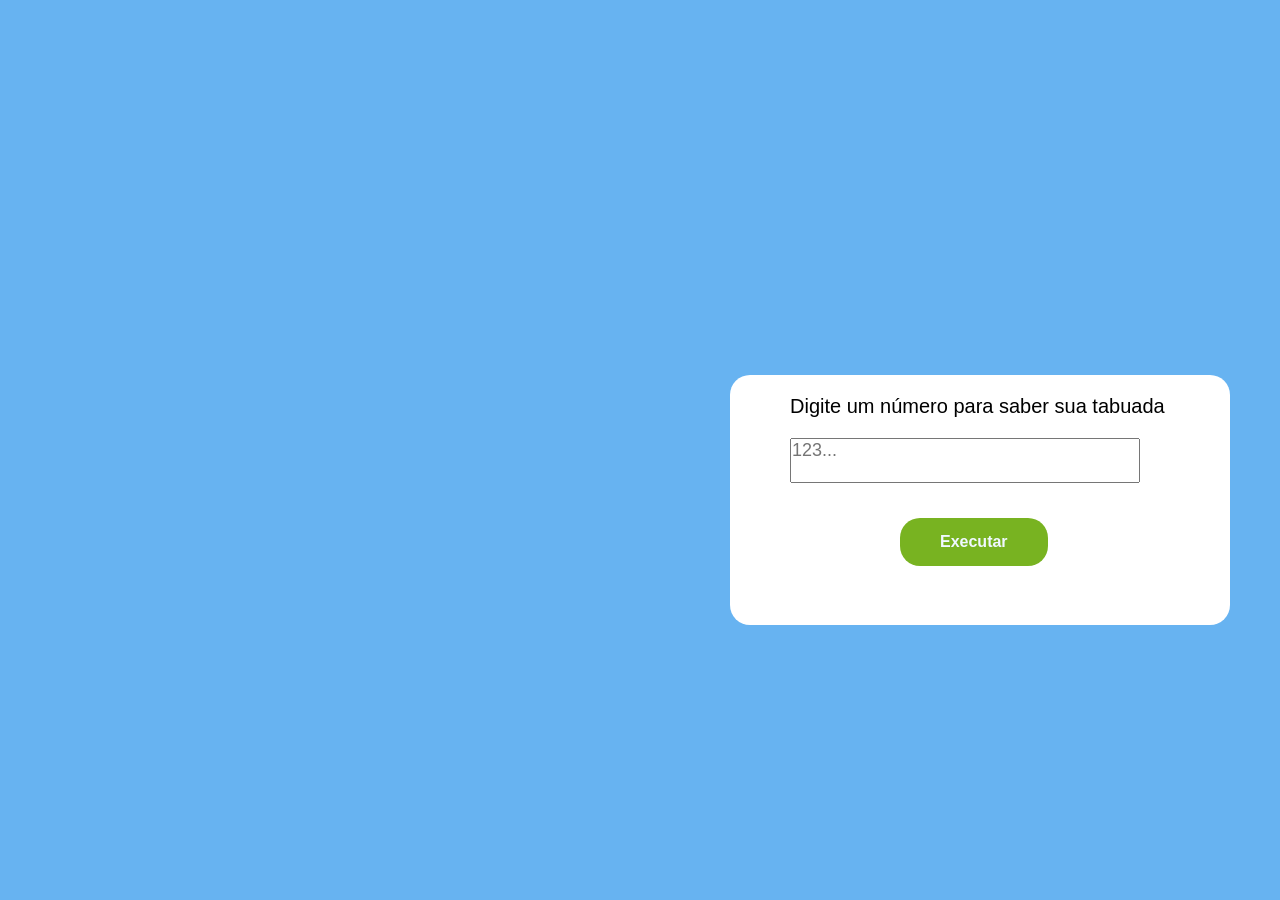
<file: PW/atividadespw2/ex1/index.html>
<!DOCTYPE html>
<html lang="en">
<head>
    <meta charset="UTF-8">
    <meta name="viewport" content="width=device-width, initial-scale=1.0">
    <link rel="stylesheet" href="style.css">
    <title>exercicio1</title>
</head>
<body>
    <div class = "bloco">
         <form action="confirmacao.php" method="POST">
            <div class="campo">
                <label>Digite um número para saber sua tabuada</label>
                <div class = "texto">
                <input type="number" name="numero" placeholder="123...">
                </div>
                <div class = "btn">
                <button type="submit" class="btn-enviar" style="border: none; cursor: pointer;"><strong>Executar</strong></button>
                </div>
            </div>
     
    </div>
     </form>   
</body>
</html>
</file>
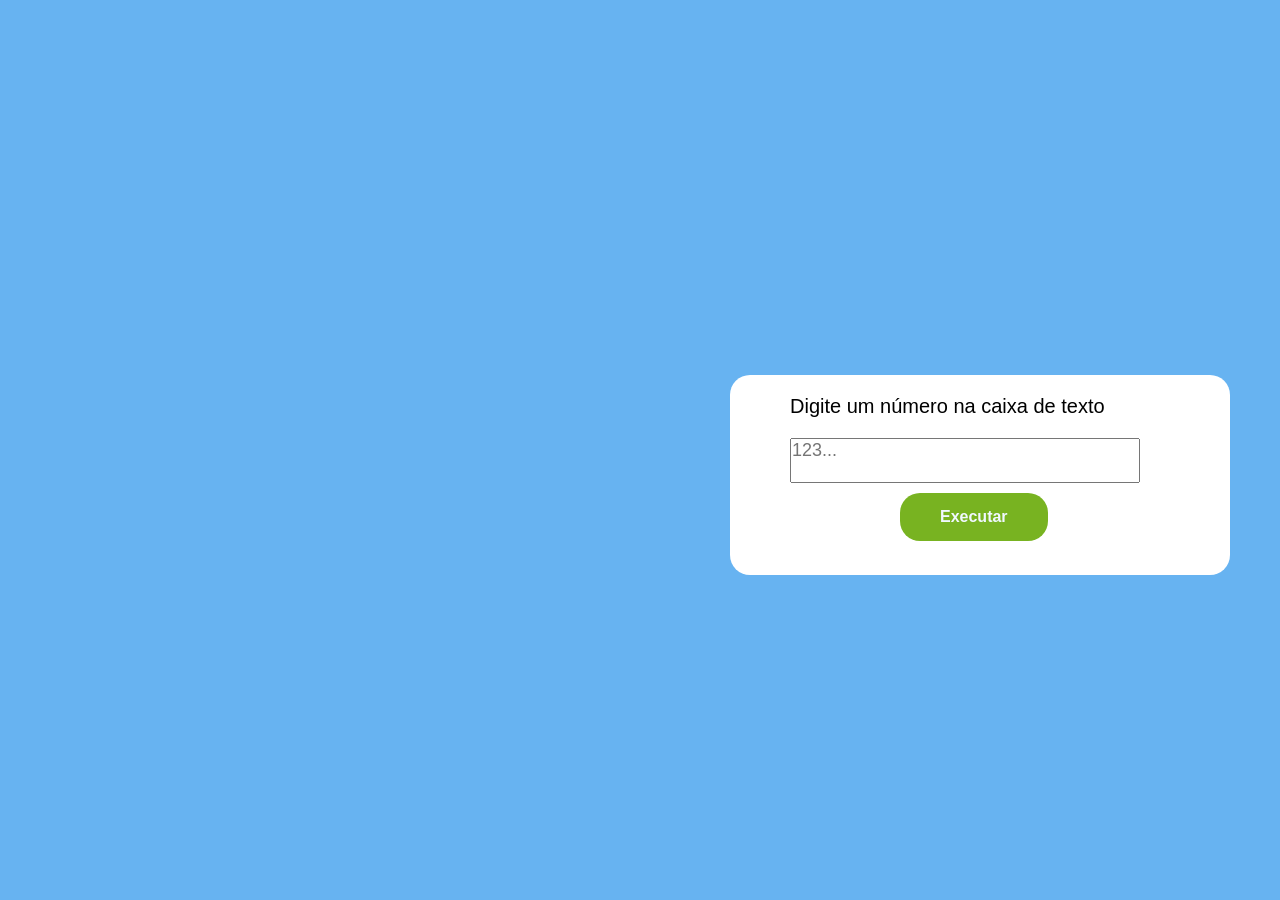
<file: PW/atividadespw2/ex10/index.html>
<!DOCTYPE html>
<html lang="en">
<head>
    <meta charset="UTF-8">
    <meta name="viewport" content="width=device-width, initial-scale=1.0">
    <link rel="stylesheet" href="style.css">
    <title>exercicio1</title>
</head>
<body>
    <div class = "bloco">
         <form action="confirmacao.php" method="POST">
            <div class="campo">

                <label class ="label1">Digite um número na caixa de texto</label>
                <div class = "texto">
                <input class="t1" type="number" name="num1" placeholder="123...">
                </div>
              </div>

               

                <div class = "btn">
                <button type="submit" class="btn-enviar" style="border: none; cursor: pointer;"><strong>Executar</strong></button>
                </div>
            </div>
    </div>
     </form>   
</body>
</html>
</file>
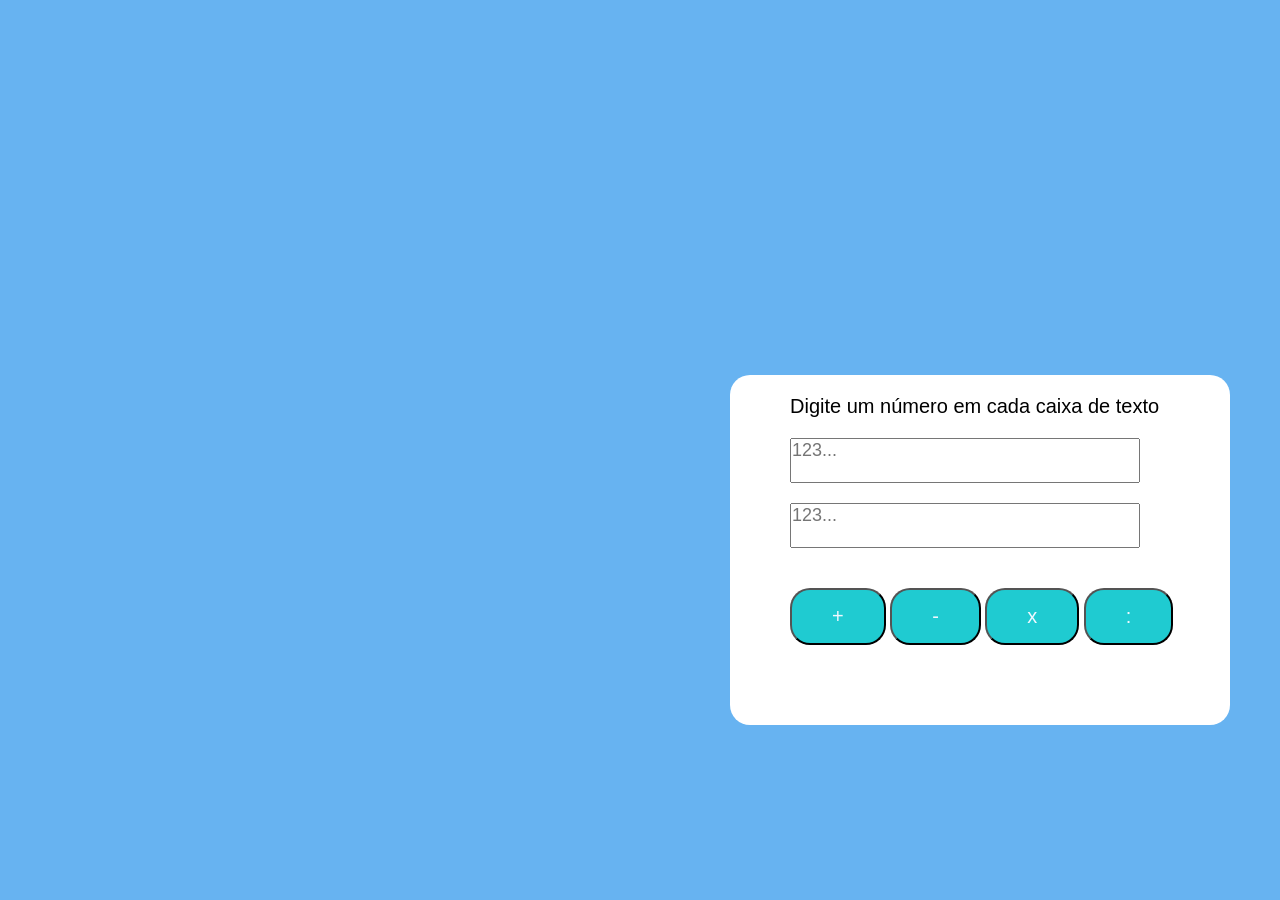
<file: PW/atividadespw2/ex11/index.html>
<!DOCTYPE html>
<html lang="en">
<head>
    <meta charset="UTF-8">
    <meta name="viewport" content="width=device-width, initial-scale=1.0">
    <link rel="stylesheet" href="style.css">
    <title>exercicio1</title>
</head>
<body>
    <div class = "bloco">
        <form method="POST">
            <div class="campo">

                <label class ="label1">Digite um número em cada caixa de texto</label>
                <div class = "texto">
                <input class="t1" type="number" name="num1" placeholder="123...">
                </div>
              </div>

                <div class="campo2">
                 
                <div class = "texto2">
                <input class = "t2" type="number" name="num2" placeholder="123...">
                </div>
           <div class = "botoes">
               <ul>

                   <button class="b1" type="submit" formaction="soma.php">+</button>

                  <button class="b1" type="submit" formaction="subtracao.php">-</button>

                  <button class="b1" type="submit" formaction="multiplicacao.php">x</button>

                   <button class="b1" type="submit" formaction="divisao.php">:</button>
              </ul>
          </div>
                

               
            </div>
    </div>
     </form>   
</body>
</html>
</file>
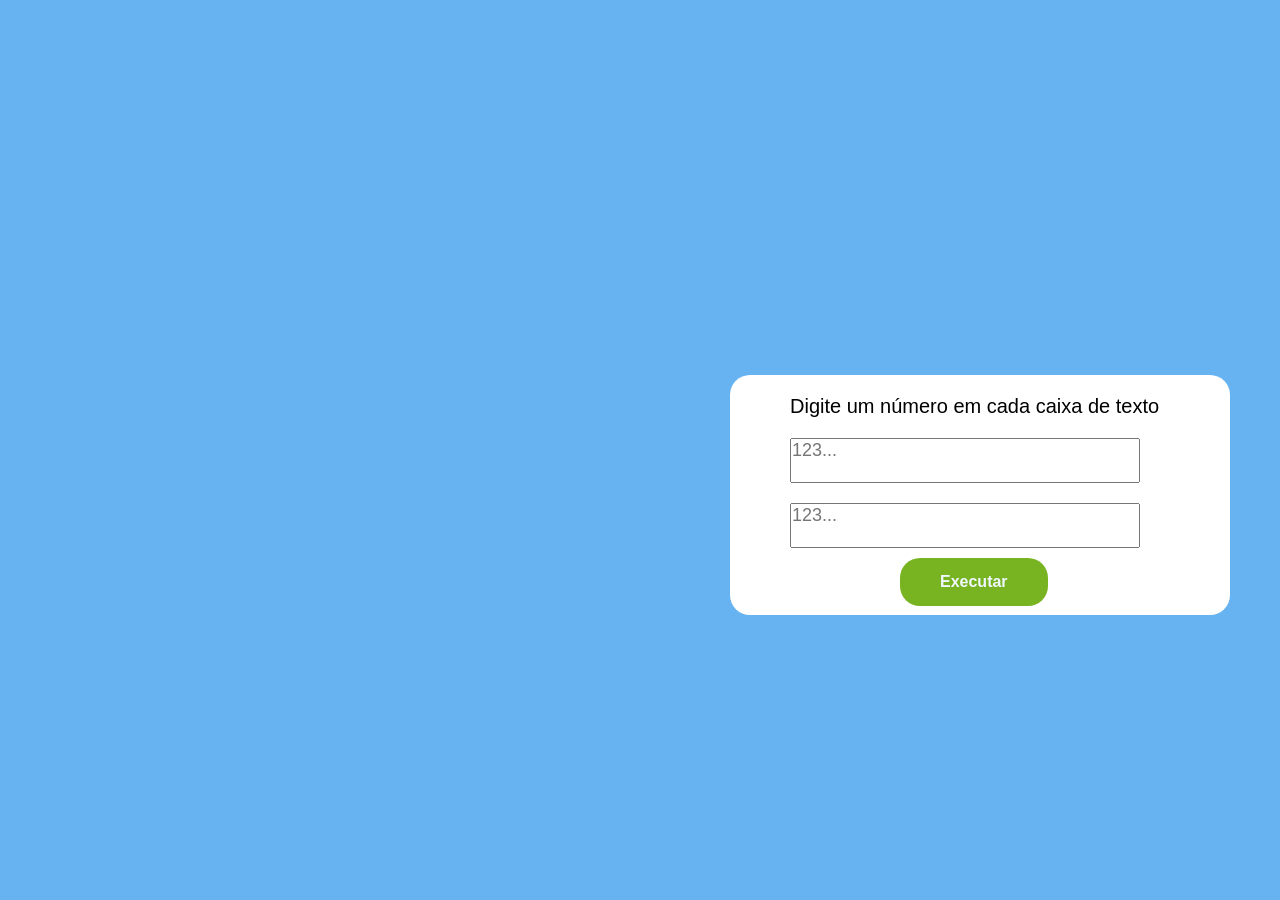
<file: PW/atividadespw2/ex12/index.html>
<!DOCTYPE html>
<html lang="en">
<head>
    <meta charset="UTF-8">
    <meta name="viewport" content="width=device-width, initial-scale=1.0">
    <link rel="stylesheet" href="style.css">
    <title>exercicio4</title>
</head>
<body>
    <div class = "bloco">
         <form action="confirmacao.php" method="POST">
            <div class="campo">

                <label class ="label1">Digite um número em cada caixa de texto</label>
                <div class = "texto">
                <input class="t1" type="number" name="num1" placeholder="123...">
                </div>
              </div>

                <div class="campo2">
                 
                <div class = "texto2">
                <input class = "t2" type="number" name="num2" placeholder="123...">
                </div>

                

                <div class = "btn">
                <button type="submit" class="btn-enviar" style="border: none; cursor: pointer;"><strong>Executar</strong></button>
                </div>
            </div>
    </div>
     </form>   
</body>
</html>
</file>
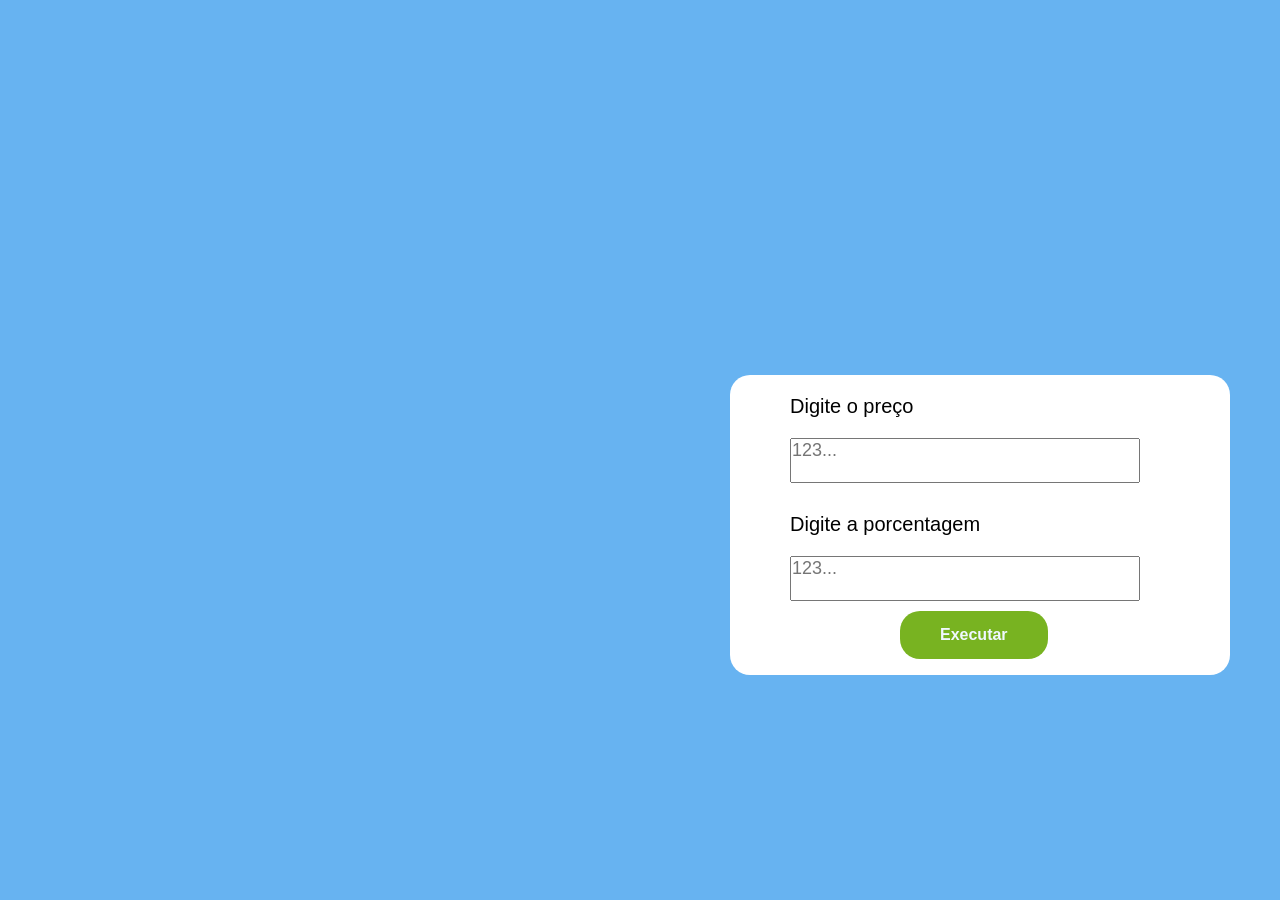
<file: PW/atividadespw2/ex2/index.html>
<!DOCTYPE html>
<html lang="en">
<head>
    <meta charset="UTF-8">
    <meta name="viewport" content="width=device-width, initial-scale=1.0">
    <link rel="stylesheet" href="style.css">
    <title>exercicio1</title>
</head>
<body>
    <div class = "bloco">
         <form action="confirmacao.php" method="POST">
            <div class="campo">

                <label class ="label1">Digite o preço</label>
                <div class = "texto">
                <input class="t1" type="number" name="numero" placeholder="123...">
                </div>
             </div>
     
                <div class="campo2">
                 <label class ="label2">Digite a porcentagem</label>
                <div class = "texto2">
                <input class = "t2" type="number" name="porcentagem" placeholder="123...">
                </div>

                <div class = "btn">
                <button type="submit" class="btn-enviar" style="border: none; cursor: pointer;"><strong>Executar</strong></button>
                </div>
            </div>
    </div>
     </form>   
</body>
</html>
</file>
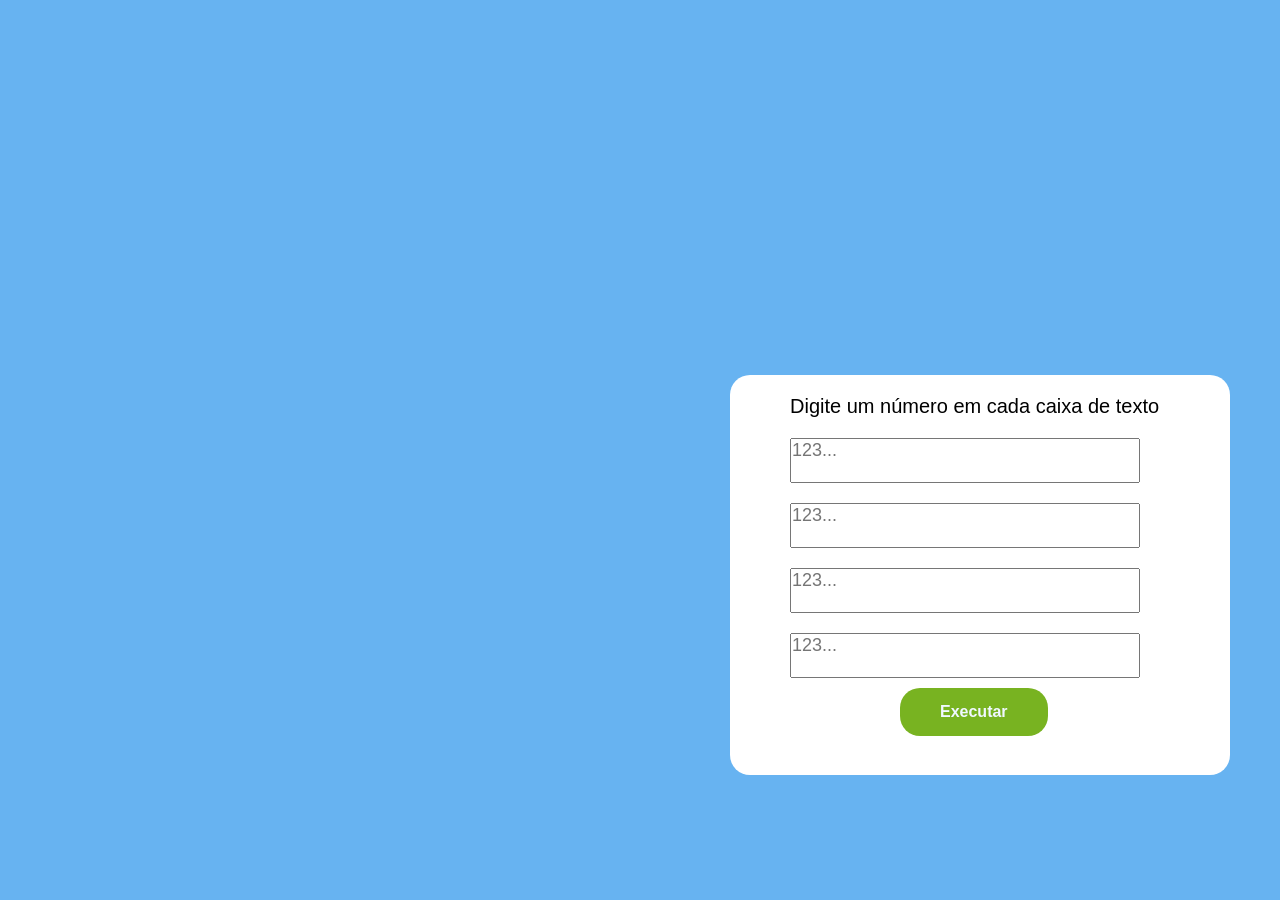
<file: PW/atividadespw2/ex3/index.html>
<!DOCTYPE html>
<html lang="en">
<head>
    <meta charset="UTF-8">
    <meta name="viewport" content="width=device-width, initial-scale=1.0">
    <link rel="stylesheet" href="style.css">
    <title>exercicio1</title>
</head>
<body>
    <div class = "bloco">
         <form action="confirmacao.php" method="POST">
            <div class="campo">

                <label class ="label1">Digite um número em cada caixa de texto</label>
                <div class = "texto">
                <input class="t1" type="number" name="num1" placeholder="123...">
                </div>
              </div>

                <div class="campo2">
                 
                <div class = "texto2">
                <input class = "t2" type="number" name="num2" placeholder="123...">
                </div>

                 <div class="campo3">
                 
                <div class = "texto3">
                <input class = "t3" type="number" name="num3" placeholder="123...">
                </div>

                 <div class="campo4">
                 
                <div class = "texto4">
                <input class = "t3" type="number" name="num4" placeholder="123...">
                </div>

                <div class = "btn">
                <button type="submit" class="btn-enviar" style="border: none; cursor: pointer;"><strong>Executar</strong></button>
                </div>
            </div>
    </div>
     </form>   
</body>
</html>
</file>
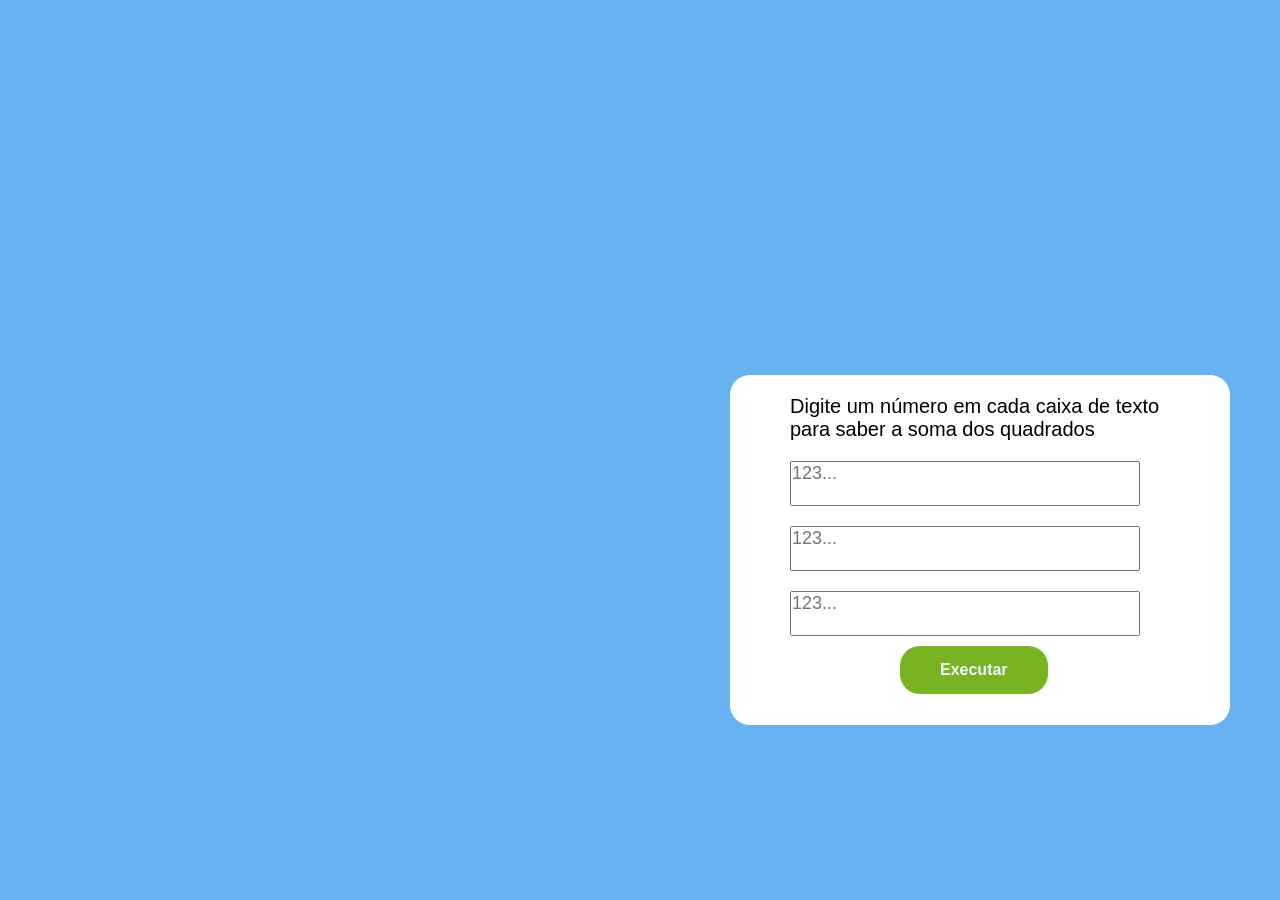
<file: PW/atividadespw2/ex5/index.html>
<!DOCTYPE html>
<html lang="en">
<head>
    <meta charset="UTF-8">
    <meta name="viewport" content="width=device-width, initial-scale=1.0">
    <link rel="stylesheet" href="style.css">
    <title>exercicio1</title>
</head>
<body>
    <div class = "bloco">
         <form action="confirmacao.php" method="POST">
            <div class="campo">

                <label class ="label1">Digite um número em cada caixa de texto</label>
                 <label class ="label1">para saber a soma dos quadrados</label>
                <div class = "texto">
                <input class="t1" type="number" name="num1" placeholder="123...">
                </div>
              </div>

                <div class="campo2">
                 
                <div class = "texto2">
                <input class = "t2" type="number" name="num2" placeholder="123...">
                </div>

                 <div class="campo3">
                 
                <div class = "texto3">
                <input class = "t3" type="number" name="num3" placeholder="123...">
                </div>

                 
                <div class = "btn">
                <button type="submit" class="btn-enviar" style="border: none; cursor: pointer;"><strong>Executar</strong></button>
                </div>
            </div>
    </div>
     </form>   
</body>
</html>
</file>
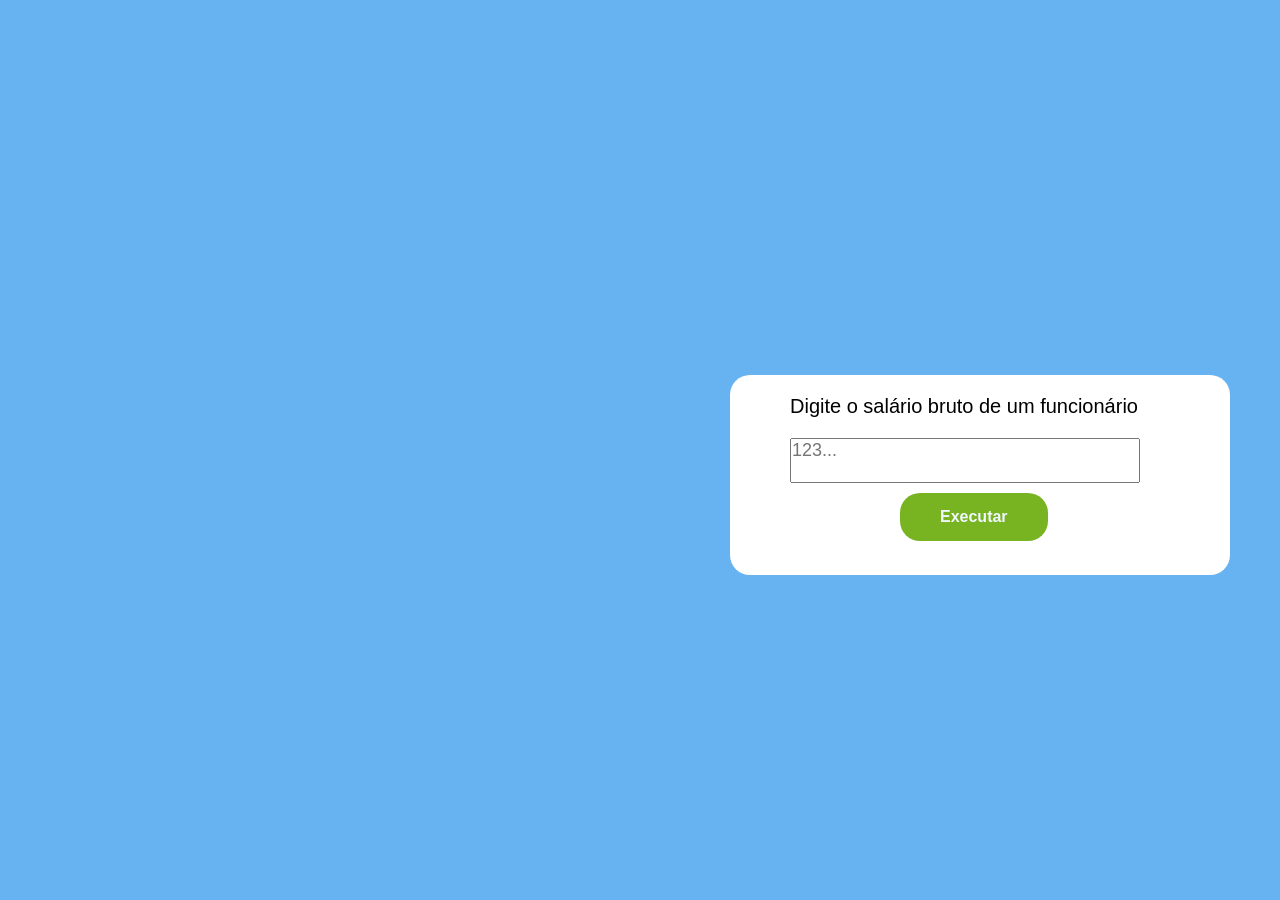
<file: PW/atividadespw2/ex6/index.html>
<!DOCTYPE html>
<html lang="en">
<head>
    <meta charset="UTF-8">
    <meta name="viewport" content="width=device-width, initial-scale=1.0">
    <link rel="stylesheet" href="style.css">
    <title>exercicio1</title>
</head>
<body>
    <div class = "bloco">
         <form action="confirmacao.php" method="POST">
            <div class="campo">

                <label class ="label1">Digite o salário bruto de um funcionário</label>
                <div class = "texto">
                <input class="t1" type="number" name="num1" placeholder="123...">
                </div>
              </div>

               

                <div class = "btn">
                <button type="submit" class="btn-enviar" style="border: none; cursor: pointer;"><strong>Executar</strong></button>
                </div>
            </div>
    </div>
     </form>   
</body>
</html>
</file>
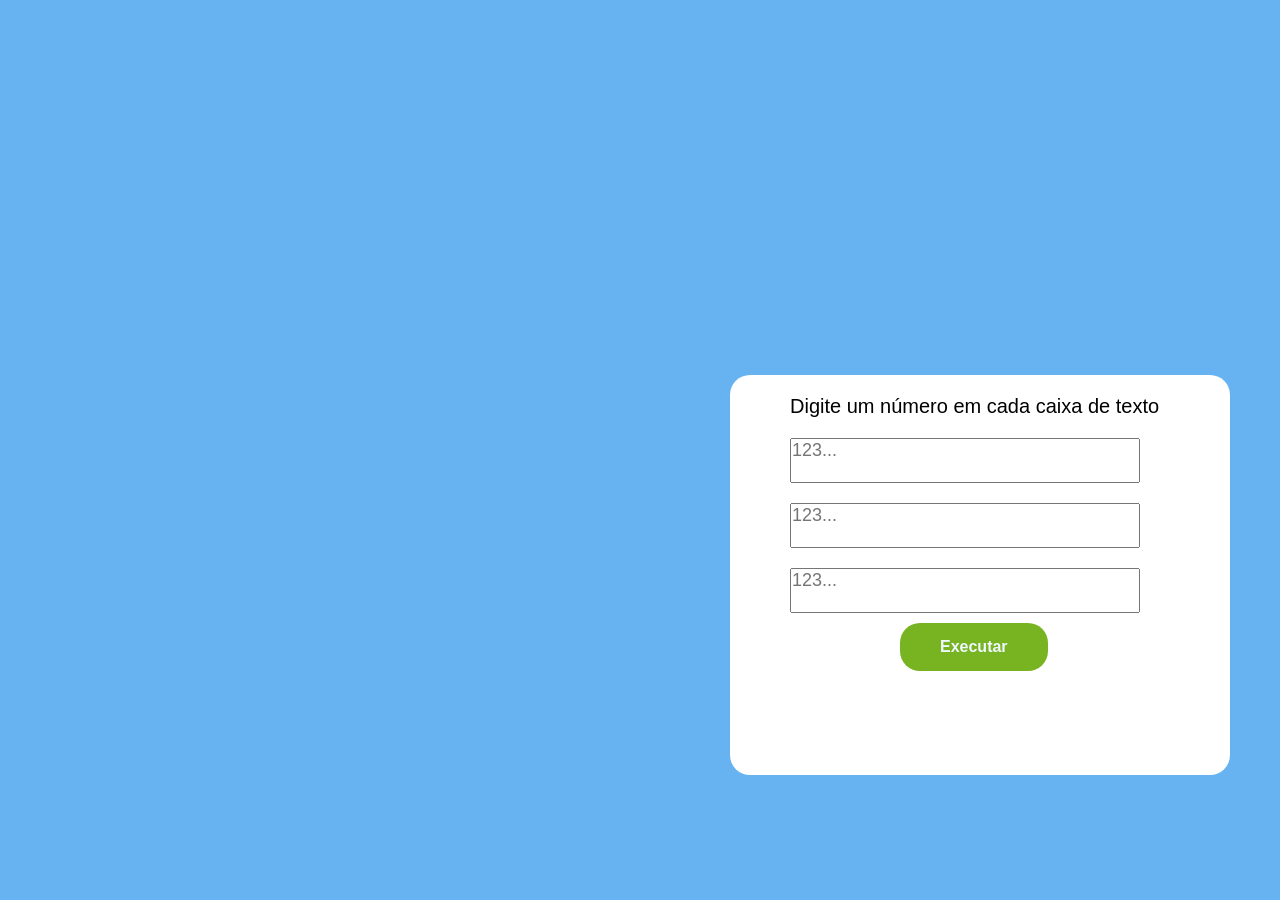
<file: PW/atividadespw2/ex8/index.html>
<!DOCTYPE html>
<html lang="en">
<head>
    <meta charset="UTF-8">
    <meta name="viewport" content="width=device-width, initial-scale=1.0">
    <link rel="stylesheet" href="style.css">
    <title>exercicio1</title>
</head>
<body>
    <div class = "bloco">
         <form action="confirmacao.php" method="POST">
            <div class="campo">

                <label class ="label1">Digite um número em cada caixa de texto</label>
                <div class = "texto">
                <input class="t1" type="number" name="num1" placeholder="123...">
                </div>
              </div>

                <div class="campo2">
                 
                <div class = "texto2">
                <input class = "t2" type="number" name="num2" placeholder="123...">
                </div>

                 <div class="campo3">
                 
                <div class = "texto3">
                <input class = "t3" type="number" name="num3" placeholder="123...">
                </div>

                 <div class="campo4">
                 
              

                <div class = "btn">
                <button type="submit" class="btn-enviar" style="border: none; cursor: pointer;"><strong>Executar</strong></button>
                </div>
            </div>
    </div>
     </form>   
</body>
</html>
</file>
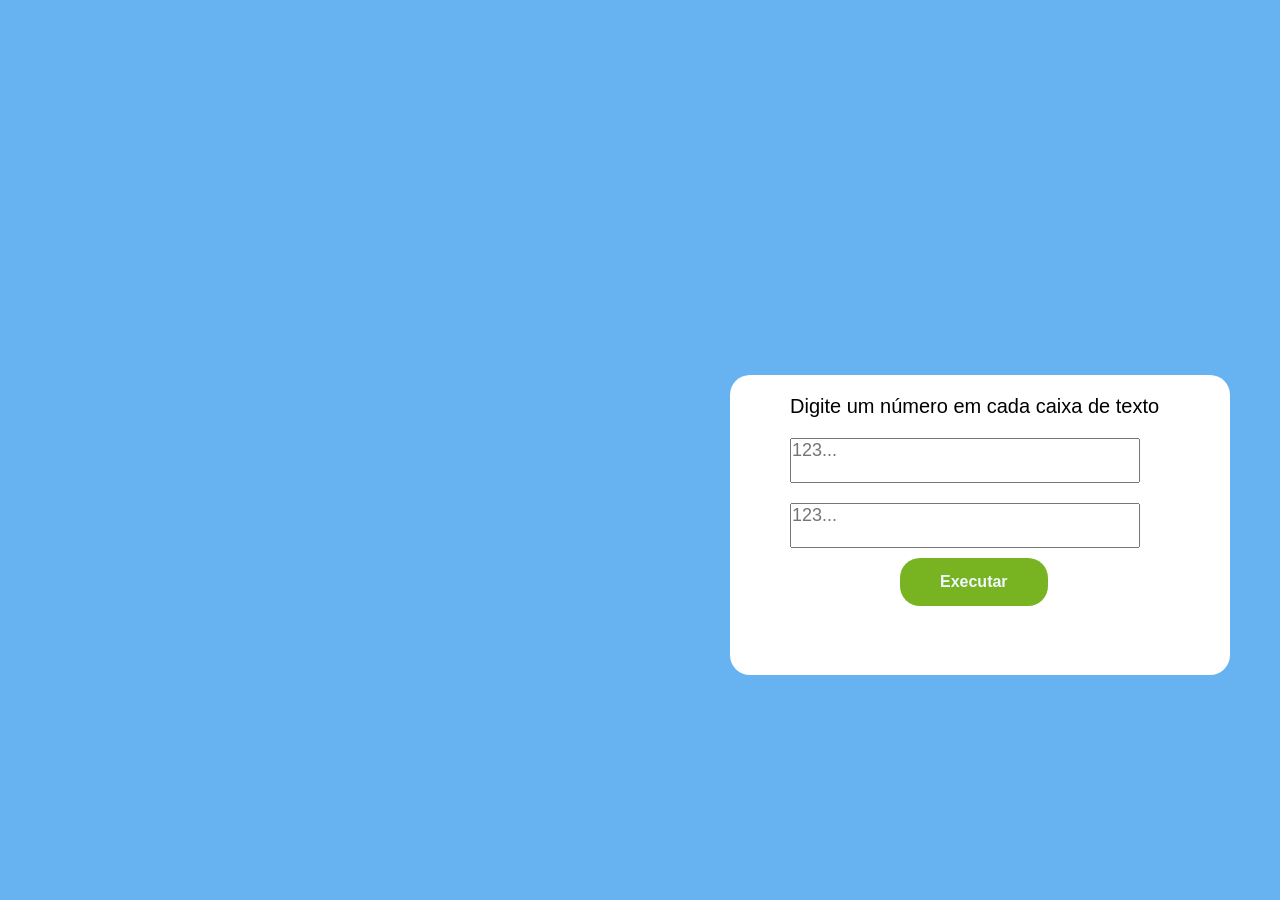
<file: PW/atividadespw2/ex9/index.html>
<!DOCTYPE html>
<html lang="en">
<head>
    <meta charset="UTF-8">
    <meta name="viewport" content="width=device-width, initial-scale=1.0">
    <link rel="stylesheet" href="style.css">
    <title>exercicio1</title>
</head>
<body>
    <div class = "bloco">
         <form action="confirmacao.php" method="POST">
            <div class="campo">

                <label class ="label1">Digite um número em cada caixa de texto</label>
                <div class = "texto">
                <input class="t1" type="number" name="num1" placeholder="123...">
                </div>
              </div>

                <div class="campo2">
                 
                <div class = "texto2">
                <input class = "t2" type="number" name="num2" placeholder="123...">
                </div>

            
                <div class = "btn">
                <button type="submit" class="btn-enviar" style="border: none; cursor: pointer;"><strong>Executar</strong></button>
                </div>
            </div>
    </div>
     </form>   
</body>
</html>
</file>
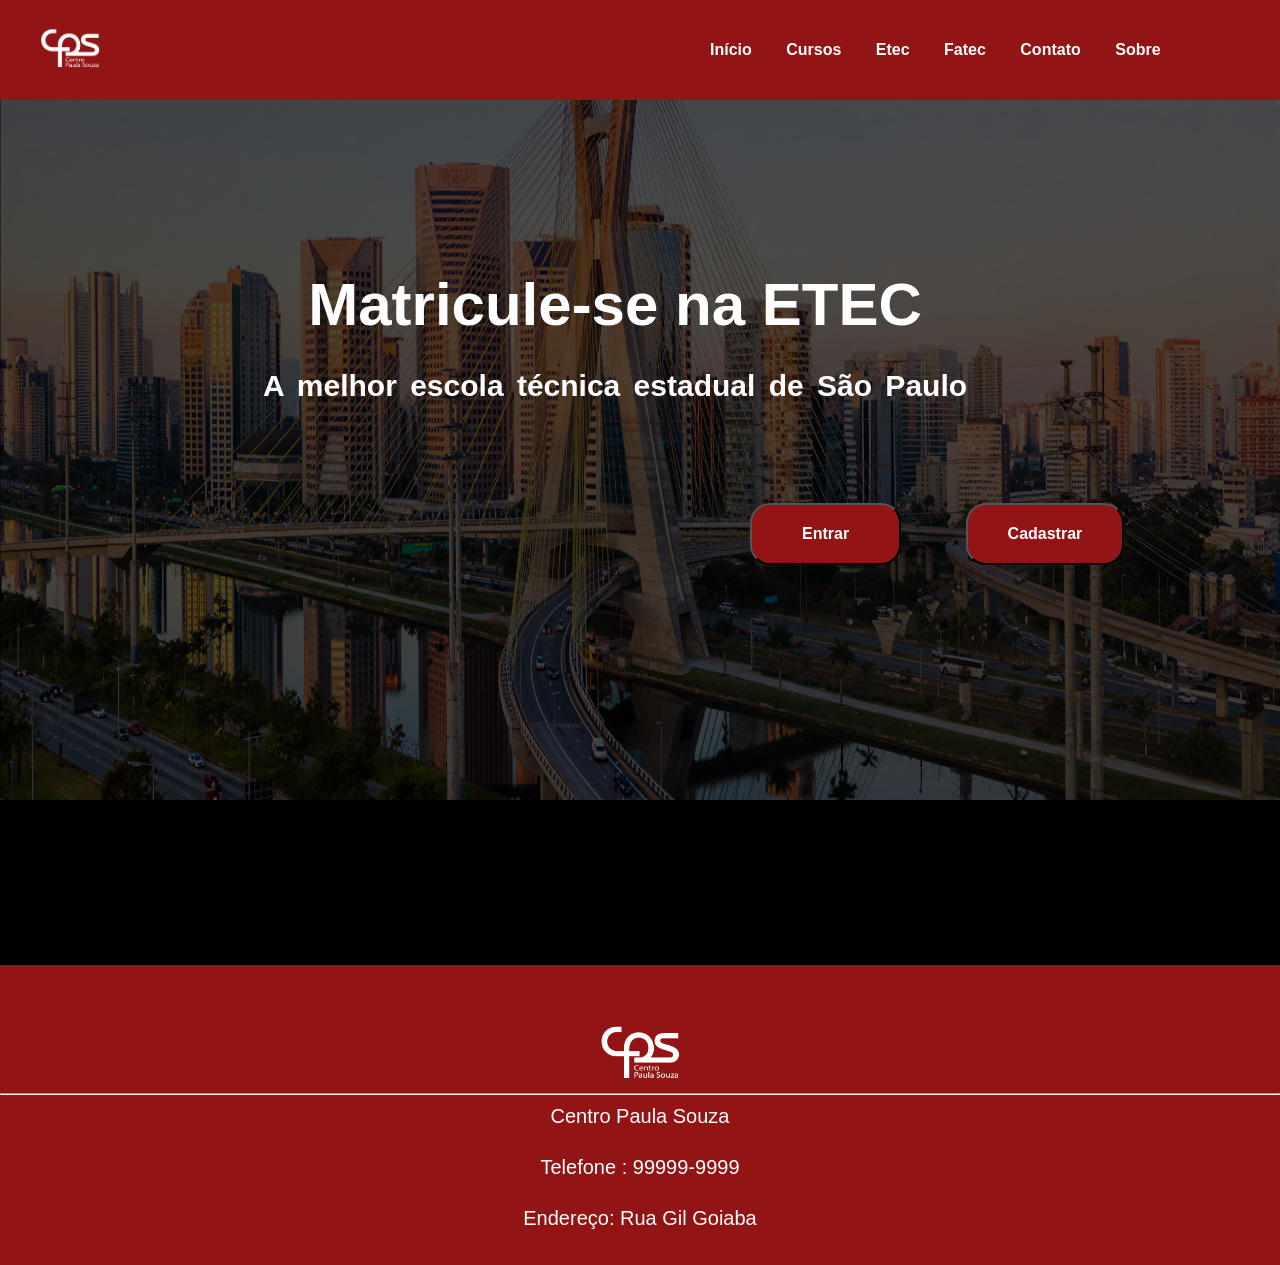
<file: PW/htdocs/etecsite/index.html>
<!DOCTYPE html>
<html lang="en">

<head>
    <meta charset="UTF-8">
    <meta name="viewport" content="width=device-width, initial-scale=1.0">
    <title>ETEC</title>
    <link rel="stylesheet" href="../etecsite/CSS/style.css">
</head>

<body>
    <header>

        <section class="logo">

            <img class="img" src="../etecsite/imagens/cps-removebg-preview.png">

        </section>
        <ul class="ul1">

            <li 
            class="li-1"><strong><a class="a1" href="../etecsite/index.html">Início</a></strong>
            </li>

            <li
             class="li-1"><strong><a class="a1" href="../etecsite/HTML/cursos.html">Cursos</a></strong>
            </li>

            <li 
            class="li-1"><strong><a class="a1" href="#">Etec</a></strong>
           </li>

            <li
             class="li-1"><strong><a class="a1" href="#">Fatec</a></strong>
            </li>

            <li
             class="li-1"><strong><a class="a1" href="../etecsite/HTML/contato.html">Contato</a></strong>
            </li>

            <li
             class="li-1"><strong><a class="a1" href="../etecsite/HTML/sobre.html">Sobre</a></strong>
            </li>


        </ul>

    </header>

    <div class="bloco-1">
       
    <div class="blocopreto">
       
    <img src="../etecsite/imagens/image SP ULTRA-HD.jpg" class="sp">
            
        </div>

         <h1 class = "titulo">Matricule-se na ETEC</h1>

         <h2 class = "subtitulo" >A  melhor  escola  técnica  estadual  de  São Paulo</h2>

        <button class="btn1"><a class = "Entrar" href="../etecsite/HTML/entrar.php">Entrar</a></button>

         <button class="btn2"><a class = "Cadastrar" href="../etecsite/HTML/cadastrar.php">Cadastrar</a></button>

    </div>

<div class="bloco-2"></div>



<footer>
    <div class="divf">
    <img class = "imgf" src="../etecsite/imagens/cps-removebg-preview.png" alt="">
    <hr>
    <p class="centrop">Centro Paula Souza</p>
    <br>
    <p class = "centrop">Telefone : 99999-9999</p>
    <br>
    <p class = "centrop">Endereço: Rua Gil Goiaba </p>
    </div>
</footer>






</body>

</html>
</file>
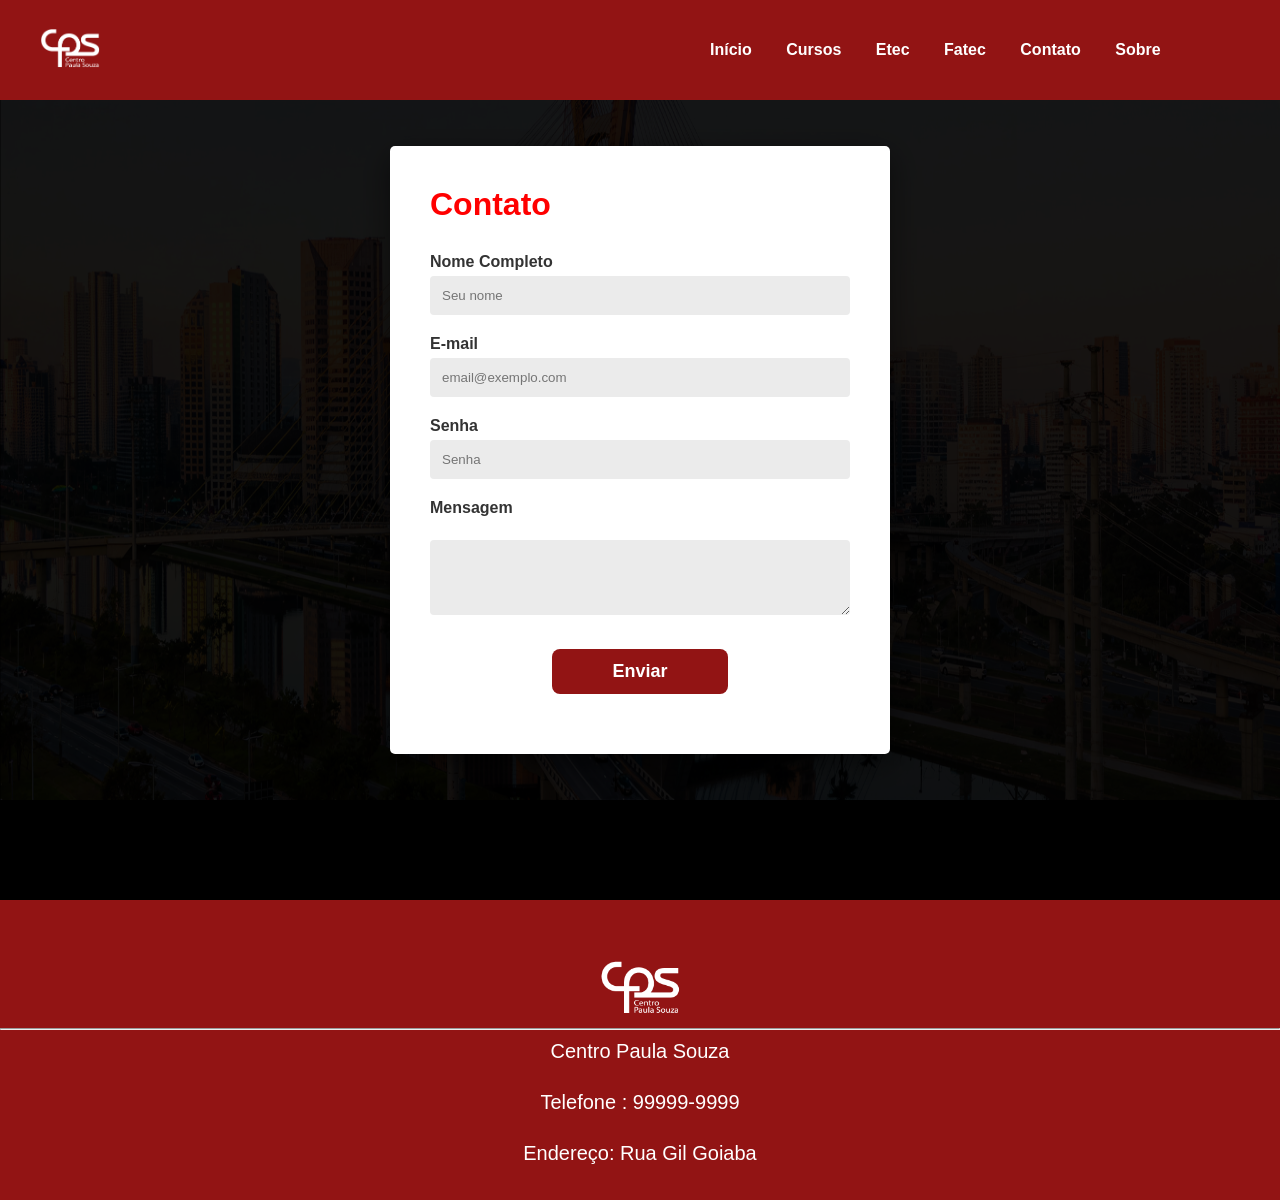
<file: PW/htdocs/etecsite/HTML/contato.html>
<!DOCTYPE html>
<html lang="pt-br">
<head>
    <meta charset="UTF-8">
    <meta name="viewport" content="width=device-width, initial-scale=1.0">
    <title>Contato - ETEC</title>
    <link rel="stylesheet" href="../CSS/cursos.css">
</head>
<body>

    <header>
        <section class="logo">

            <img class="img" src="../imagens/cps-removebg-preview.png">
        </section>

        <ul class="ul1">
            <li class="li-1"><strong><a class="a1" href="../index.html">Início</a></strong>
            </li>

            <li class="li-1"><strong><a class="a1" href="../HTML/cursos.html">Cursos</a></strong>
            </li>

            <li 
            class="li-1"><strong><a class="a1" href="#">Etec</a></strong>
           </li>

            <li
             class="li-1"><strong><a class="a1" href="#">Fatec</a></strong>
            </li>

            <li class="li-1"><strong><a class="a1" href="../HTML/contato.html">Contato</a></strong>
            </li>

            <li class="li-1"><strong><a class="a1" href="../HTML/sobre.html">Sobre</a></strong>
            </li>
        </ul>

    </header>

    <div class="bloco-1">

        <div class="blocopreto">
        <img src="../imagens/image SP ULTRA-HD.jpg" class="sp">
        </div>
        <h1 class="titulo"></h1>
        <h2 class="subtitulo"></h2>

    </div>
<div class = "bloco-2"></div>

    <div class="overlay-contato">
        
        <div class="caixa-contato">
            <h2>Contato</h2>
            
            <div class="campo">
                <label>Nome Completo</label>
                <input type="text" placeholder="Seu nome">
            </div>

            <div class="campo">
                <label>E-mail</label>
                <input type="email" placeholder="email@exemplo.com">
            </div>

            <div class="campo">
                <label>Senha</label>
                <input type="password" placeholder="Senha">
            </div>

            <div class="campo">
                <label >Mensagem</label>
                <br>
              
                <textarea style="width: 420px; background-color: #ebebeb;  border: none;  border-radius: 4px; ;" rows="5" ></textarea>
              
               

                <div class="centralizar-btn">
                <a href="../index.html" class="btn-enviar">Enviar</a>
            </div>

            </div>
        </div>
    </div>

    <footer class = "f">
        <div class="divf">
    <img class = "imgf" src="../imagens/cps-removebg-preview.png" alt="">
    <hr>
    <p class="centrop">Centro Paula Souza</p>
    <br>
    <p class = "centrop">Telefone : 99999-9999</p>
    <br>
    <p class = "centrop">Endereço: Rua Gil Goiaba </p>
    </div>
        </footer>

</body>
</html>
</file>
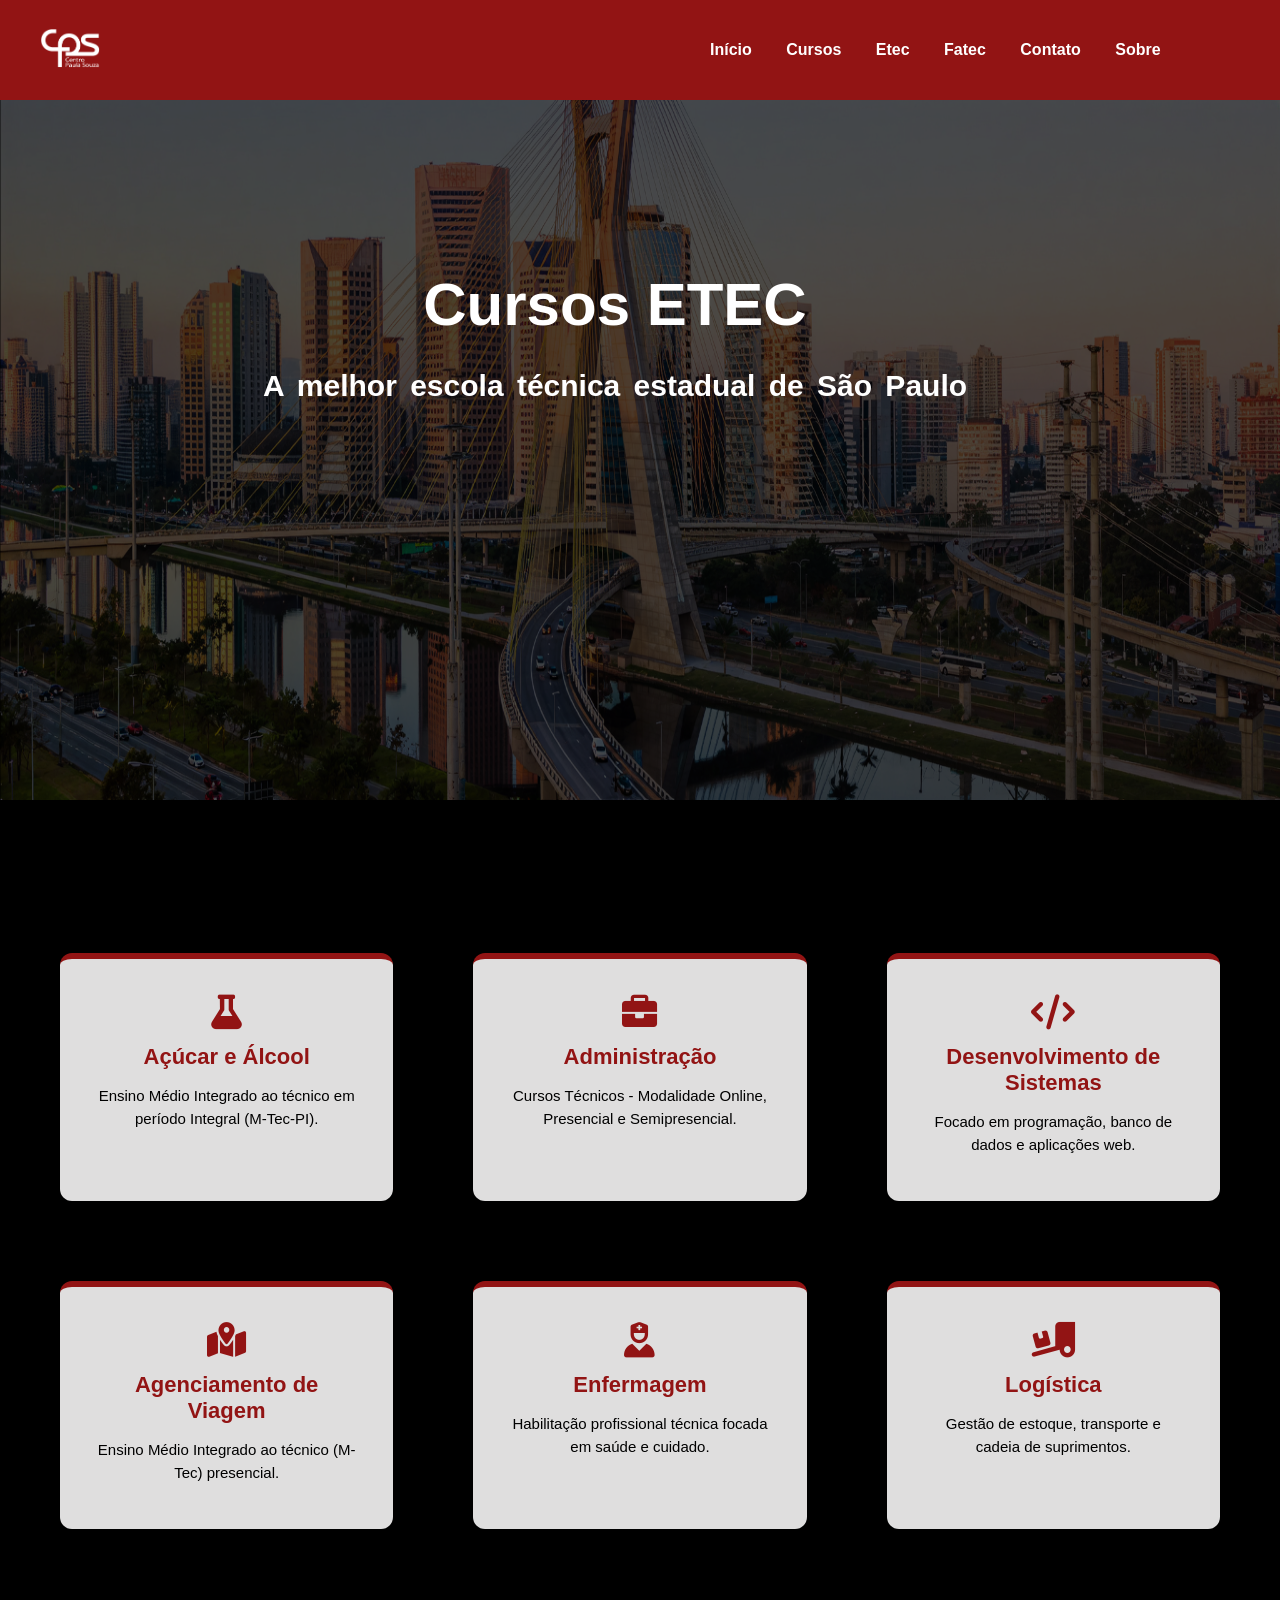
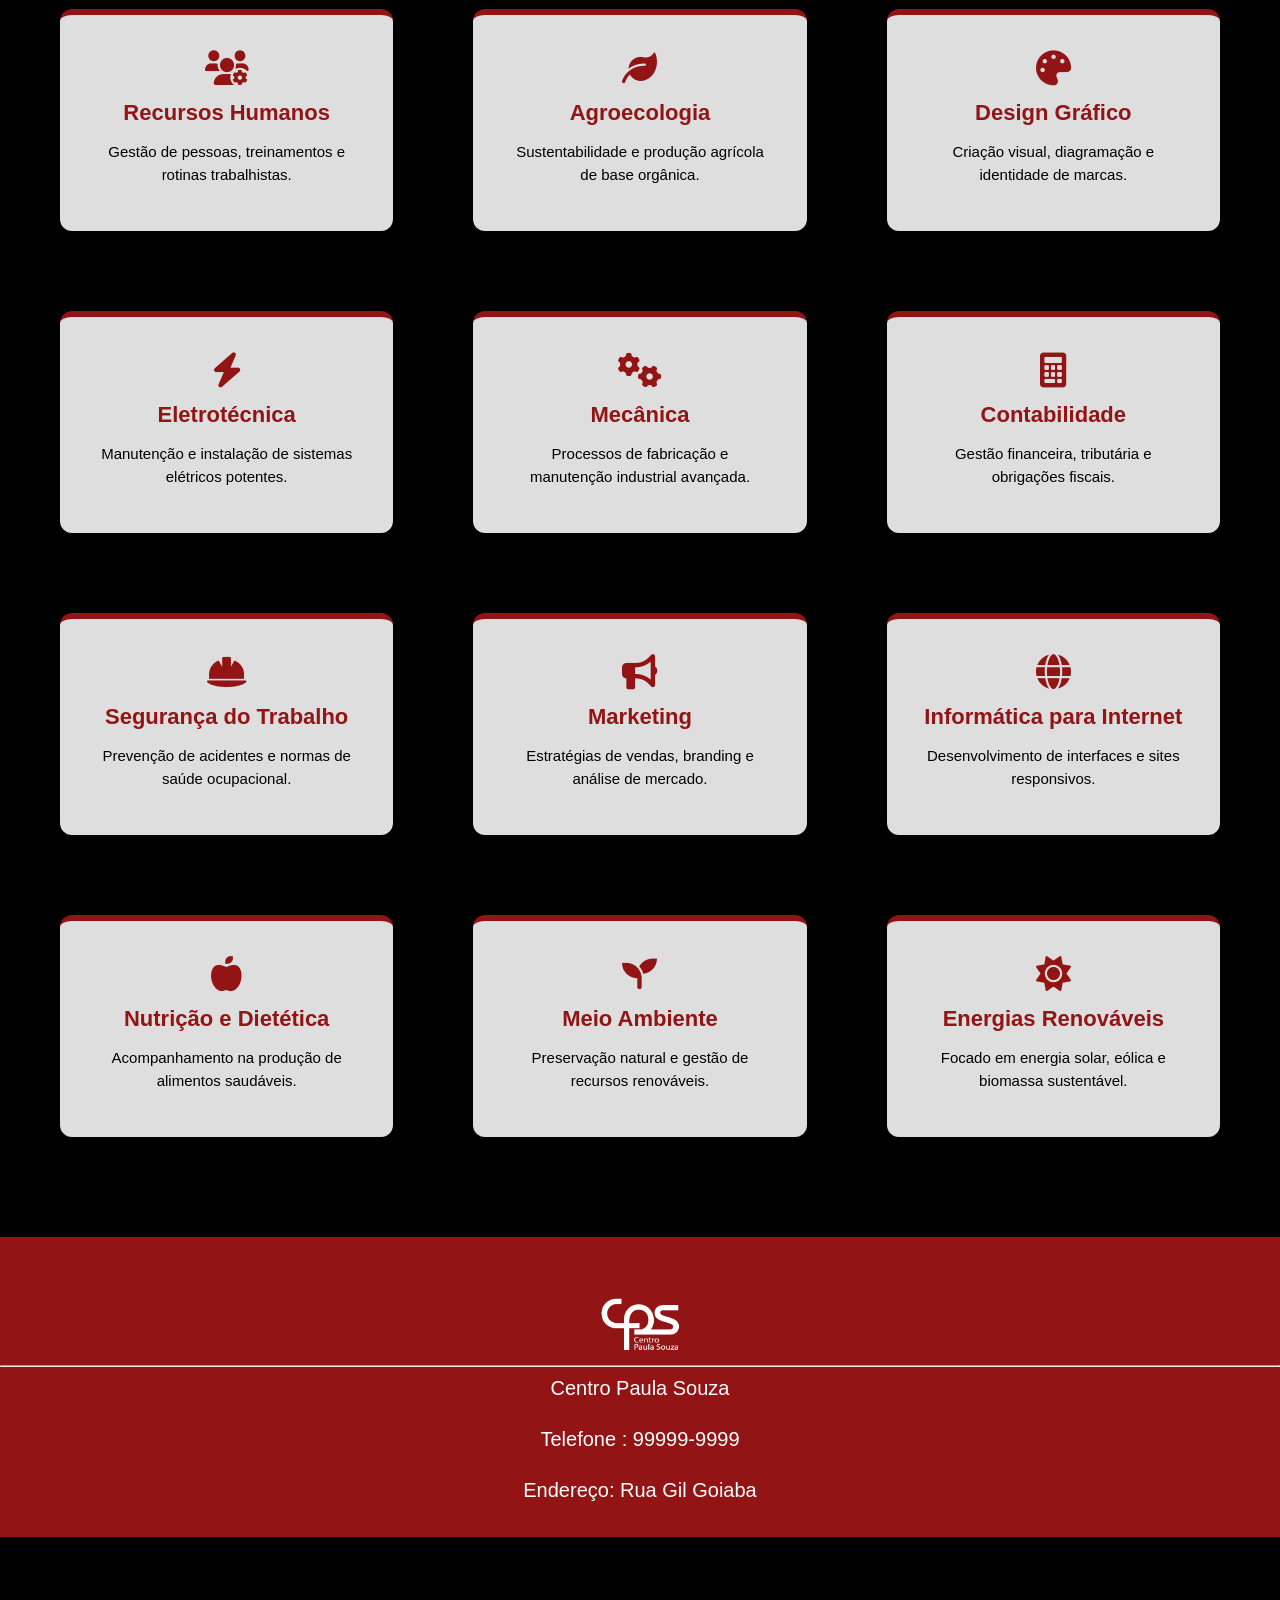
<file: PW/htdocs/etecsite/HTML/cursos.html>
<!DOCTYPE html>
<html lang="pt-br">

<head>
    <meta charset="UTF-8">
    <meta name="viewport" content="width=device-width, initial-scale=1.0">
    <title>ETEC</title>
    <link rel="stylesheet" href="../CSS/cursos.css">
    <link rel="stylesheet" href="https://cdnjs.cloudflare.com/ajax/libs/font-awesome/6.0.0/css/all.min.css">
</head>

<body>
    <header>

        <section class="logo">

            <img class="img" src="../imagens/cps-removebg-preview.png">

        </section>
        <ul class="ul1">
            <li class="li-1"><strong><a class="a1" href="../index.html">Início</a></strong>
            </li>

            <li class="li-1"><strong><a class="a1" href="../HTML/cursos.html">Cursos</a></strong>
            </li>

            <li 
            class="li-1"><strong><a class="a1" href="#">Etec</a></strong>
           </li>

            <li
             class="li-1"><strong><a class="a1" href="#">Fatec</a></strong>
            </li>

            <li class="li-1"><strong><a class="a1" href="../HTML/contato.html">Contato</a></strong>
            </li>

            <li class="li-1"><strong><a class="a1" href="../HTML/sobre.html">Sobre</a></strong>
            </li>
        </ul>

    </header>

    <div class="bloco-1">
       
    <div class="blocopreto">
       
    <img src="../imagens/image SP ULTRA-HD.jpg" class="sp">
            
    </div>

          <h1 class = "titulo">Cursos ETEC</h1>
          <h2 class = "subtitulo" >A  melhor  escola  técnica  estadual  de  São Paulo</h2>

    </div>

<div class="bloco-2">

   <div class="container-cursos">

    <div class="card">

        <div class="card-content">
            <i class="fa-solid fa-flask" style="font-size: 35px; color: rgb(146, 20, 20); margin-bottom: 15px;"></i>
            <h3>Açúcar e Álcool</h3>
            <p>Ensino Médio Integrado ao técnico em período Integral (M-Tec-PI).</p>
        </div>
    </div>

    <div class="card">
        <div class="card-content">
            <i class="fa-solid fa-briefcase" style="font-size: 35px; color: rgb(146, 20, 20); margin-bottom: 15px;"></i>
            <h3>Administração</h3>
            <p>Cursos Técnicos - Modalidade Online, Presencial e Semipresencial.</p>
        </div>
    </div>

    <div class="card">
        <div class="card-content">
            <i class="fa-solid fa-code" style="font-size: 35px; color: rgb(146, 20, 20); margin-bottom: 15px;"></i>
            <h3>Desenvolvimento de Sistemas</h3>
            <p>Focado em programação, banco de dados e aplicações web.</p>
        </div>
    </div>

    <div class="card">
        <div class="card-content">
            <i class="fa-solid fa-map-location-dot" style="font-size: 35px; color: rgb(146, 20, 20); margin-bottom: 15px;"></i>
            <h3>Agenciamento de Viagem</h3>
            <p>Ensino Médio Integrado ao técnico (M-Tec) presencial.</p>
        </div>
    </div>

    <div class="card">
        <div class="card-content">
            <i class="fa-solid fa-user-nurse" style="font-size: 35px; color: rgb(146, 20, 20); margin-bottom: 15px;"></i>
            <h3>Enfermagem</h3>
            <p>Habilitação profissional técnica focada em saúde e cuidado.</p>
        </div>
    </div>

    <div class="card">
        <div class="card-content">
            <i class="fa-solid fa-truck-ramp-box" style="font-size: 35px; color: rgb(146, 20, 20); margin-bottom: 15px;"></i>
            <h3>Logística</h3>
            <p>Gestão de estoque, transporte e cadeia de suprimentos.</p>
        </div>
    </div>

    <div class="card">
        <div class="card-content">
            <i class="fa-solid fa-users-gear" style="font-size: 35px; color: rgb(146, 20, 20); margin-bottom: 15px;"></i>
            <h3>Recursos Humanos</h3>
            <p>Gestão de pessoas, treinamentos e rotinas trabalhistas.</p>
        </div>
    </div>

    <div class="card">
        <div class="card-content">
            <i class="fa-solid fa-leaf" style="font-size: 35px; color: rgb(146, 20, 20); margin-bottom: 15px;"></i>
            <h3>Agroecologia</h3>
            <p>Sustentabilidade e produção agrícola de base orgânica.</p>
        </div>
    </div>

    <div class="card">
        <div class="card-content">
            <i class="fa-solid fa-palette" style="font-size: 35px; color: rgb(146, 20, 20); margin-bottom: 15px;"></i>
            <h3>Design Gráfico</h3>
            <p>Criação visual, diagramação e identidade de marcas.</p>
        </div>
    </div>

    <div class="card">
        <div class="card-content">
            <i class="fa-solid fa-bolt" style="font-size: 35px; color: rgb(146, 20, 20); margin-bottom: 15px;"></i>
            <h3>Eletrotécnica</h3>
            <p>Manutenção e instalação de sistemas elétricos potentes.</p>
        </div>
    </div>

    <div class="card">
        <div class="card-content">
            <i class="fa-solid fa-gears" style="font-size: 35px; color: rgb(146, 20, 20); margin-bottom: 15px;"></i>
            <h3>Mecânica</h3>
            <p>Processos de fabricação e manutenção industrial avançada.</p>
        </div>
    </div>

    <div class="card">
        <div class="card-content">
            <i class="fa-solid fa-calculator" style="font-size: 35px; color: rgb(146, 20, 20); margin-bottom: 15px;"></i>
            <h3>Contabilidade</h3>
            <p>Gestão financeira, tributária e obrigações fiscais.</p>
        </div>
    </div>

    <div class="card">
        <div class="card-content">
            <i class="fa-solid fa-helmet-safety" style="font-size: 35px; color: rgb(146, 20, 20); margin-bottom: 15px;"></i>
            <h3>Segurança do Trabalho</h3>
            <p>Prevenção de acidentes e normas de saúde ocupacional.</p>
        </div>
    </div>

    <div class="card">
        <div class="card-content">
            <i class="fa-solid fa-bullhorn" style="font-size: 35px; color: rgb(146, 20, 20); margin-bottom: 15px;"></i>
            <h3>Marketing</h3>
            <p>Estratégias de vendas, branding e análise de mercado.</p>
        </div>
    </div>

    <div class="card">
        <div class="card-content">
            <i class="fa-solid fa-globe" style="font-size: 35px; color: rgb(146, 20, 20); margin-bottom: 15px;"></i>
            <h3>Informática para Internet</h3>
            <p>Desenvolvimento de interfaces e sites responsivos.</p>
        </div>
    </div>

    <div class="card">
        <div class="card-content">
            <i class="fa-solid fa-apple-whole" style="font-size: 35px; color: rgb(146, 20, 20); margin-bottom: 15px;"></i>
            <h3>Nutrição e Dietética</h3>
            <p>Acompanhamento na produção de alimentos saudáveis.</p>
        </div>
    </div>

    <div class="card">
        <div class="card-content">
            <i class="fa-solid fa-seedling" style="font-size: 35px; color: rgb(146, 20, 20); margin-bottom: 15px;"></i>
            <h3>Meio Ambiente</h3>
            <p>Preservação natural e gestão de recursos renováveis.</p>
        </div>
    </div>

   
    <div class="card">
        <div class="card-content">
            <i class="fa-solid fa-sun" style="font-size: 35px; color: rgb(146, 20, 20); margin-bottom: 15px;"></i>
            <h3>Energias Renováveis</h3>
            <p>Focado em energia solar, eólica e biomassa sustentável.</p>
        </div>
    </div>

</div>


<footer>
    <div class="divf">
    <img class = "imgf" src="../imagens/cps-removebg-preview.png" alt="">
    <hr>
    <p class="centrop">Centro Paula Souza</p>
    <br>
    <p class = "centrop">Telefone : 99999-9999</p>
    <br>
    <p class = "centrop">Endereço: Rua Gil Goiaba </p>
    </div>
</footer>






</body>

</html>
</file>
<file: PW/atividadespw2/ex1/style.css>
* {
    font-family: 'Segoe UI', Tahoma, Geneva, Verdana, sans-serif;
    box-sizing: border-box;
    padding: 0px;
    margin: 0px;
   
}
body{
     background-color: rgb(103, 179, 241);
}

.bloco{
    align-items: center;
    margin-top: 375px;
    margin-left: 730px;
    
    background-color: rgb(255, 255, 255);
    border-radius: 20px;
    width: 500px;
    height: 250px;
    padding-top: 20px;
    
    
}
.campo{
    color: rgb(0, 0, 0);
    
    
}

label{
font-size: 20px;
padding-left: 60px;
}

.texto{
    margin-left: 60px;
   
}

input{
    font-size: 18px;
    padding-right: 114px;
    padding-bottom: 20px;
    margin-top:20px ;
    position: fixed;
   
}

button{
   background-color: rgb(120, 179, 33);
   color: aliceblue;
   font-size: 16px;
   margin-top: 100px;
   margin-left: 170px;
   padding-bottom: 15px;
   padding-top: 15px;
   padding-right: 40px;
   padding-left: 40px;
   border-radius: 20px;
   
   
   
}
</file>
<file: PW/atividadespw2/ex10/style.css>
* {
    font-family: 'Segoe UI', Tahoma, Geneva, Verdana, sans-serif;
    box-sizing: border-box;
    padding: 0px;
    margin: 0px;
   
}
body{
     background-color: rgb(103, 179, 241);
}

.bloco{
    align-items: center;
    margin-top: 375px;
    margin-left: 730px;
    padding-bottom: 20px;
    background-color: rgb(255, 255, 255);
    border-radius: 20px;
    width: 500px;
    height: 400px;
    padding-top: 20px;
    
    
}
.campo{
    color: rgb(0, 0, 0);
    
    
}

.label1{
font-size: 20px;
padding-left: 60px;
}

.label2{
    font-size: 20px;
    padding-left: 60px;
    margin-top: 30px;
    display: block;
}

.t1{
    font-size: 18px;
    padding-right: 114px;
    padding-bottom: 20px;
    margin-left: 60px;
    margin-top: 20px;
}

.t2{
    margin-left: 60px;
    font-size: 18px;
    padding-right: 114px;
    padding-bottom: 20px;
    margin-top: 20px;
}

.t3{
    font-size: 18px;
    padding-right: 114px;
    padding-bottom: 20px;
    margin-left: 60px;
    margin-top: 20px;
}

.t4{
    margin-left: 60px;
    font-size: 18px;
    padding-right: 114px;
    padding-bottom: 20px;
    margin-top: 20px;
}

button{
   background-color: rgb(120, 179, 33);
   color: aliceblue;
   font-size: 16px;
   margin-top: 10px;
   margin-left: 170px;
   padding-bottom: 15px;
   padding-top: 15px;
   padding-right: 40px;
   padding-left: 40px;
   border-radius: 20px;
   
   
   
}
* {
    font-family: 'Segoe UI', Tahoma, Geneva, Verdana, sans-serif;
    box-sizing: border-box;
    padding: 0px;
    margin: 0px;
   
}
body{
     background-color: rgb(103, 179, 241);
}

.bloco{
    align-items: center;
    margin-top: 375px;
    margin-left: 730px;
    padding-bottom: 20px;
    background-color: rgb(255, 255, 255);
    border-radius: 20px;
    width: 500px;
    height: 200px;
    padding-top: 20px;
    
    
}
.campo{
    color: rgb(0, 0, 0);
    
    
}

.label1{
font-size: 20px;
padding-left: 60px;
}



.t1{
    font-size: 18px;
    padding-right: 114px;
    padding-bottom: 20px;
    margin-left: 60px;
    margin-top: 20px;
}



button{
   background-color: rgb(120, 179, 33);
   color: aliceblue;
   font-size: 16px;
   margin-top: 10px;
   margin-left: 170px;
   padding-bottom: 15px;
   padding-top: 15px;
   padding-right: 40px;
   padding-left: 40px;
   border-radius: 20px;
   
   
   
}
</file>
<file: PW/atividadespw2/ex11/style.css>
* {
    font-family: 'Segoe UI', Tahoma, Geneva, Verdana, sans-serif;
    box-sizing: border-box;
    padding: 0px;
    margin: 0px;
   
}
body{
     background-color: rgb(103, 179, 241);
}

.bloco{
    align-items: center;
    margin-top: 375px;
    margin-left: 730px;
    padding-bottom: 20px;
    background-color: rgb(255, 255, 255);
    border-radius: 20px;
    width: 500px;
    height: 350px;
    padding-top: 20px;
    
    
}
.campo{
    color: rgb(0, 0, 0);
    
    
}

.label1{
font-size: 20px;
padding-left: 60px;
}



.t1{
    font-size: 18px;
    padding-right: 114px;
    padding-bottom: 20px;
    margin-left: 60px;
    margin-top: 20px;
}

.t2{
    margin-left: 60px;
    font-size: 18px;
    padding-right: 114px;
    padding-bottom: 20px;
    margin-top: 20px;
}

.b1{
display: inline-block;
background-color: rgb(31, 203, 209);
color: aliceblue;
 padding-bottom: 15px;
   padding-top: 15px;
   padding-right: 40px;
   padding-left: 40px;
   border-radius: 20px;
   font-size: 20px;
}







.botoes{
     display: flex;
    margin-left: 60px;
    align-items: center;
    margin-top: 40px;
    border-color: aliceblue;
}
</file>
<file: PW/atividadespw2/ex12/style.css>
* {
    font-family: 'Segoe UI', Tahoma, Geneva, Verdana, sans-serif;
    box-sizing: border-box;
    padding: 0px;
    margin: 0px;
   
}
body{
     background-color: rgb(103, 179, 241);
}

.bloco{
    align-items: center;
    margin-top: 375px;
    margin-left: 730px;
    padding-bottom: 20px;
    background-color: rgb(255, 255, 255);
    border-radius: 20px;
    width: 500px;
    height: 240px;
    padding-top: 20px;
    
    
}
.campo{
    color: rgb(0, 0, 0);
    
    
}

.label1{
font-size: 20px;
padding-left: 60px;
}

.label2{
    font-size: 20px;
    padding-left: 60px;
    margin-top: 30px;
    display: block;
}

.t1{
    font-size: 18px;
    padding-right: 114px;
    padding-bottom: 20px;
    margin-left: 60px;
    margin-top: 20px;
}

.t2{
    margin-left: 60px;
    font-size: 18px;
    padding-right: 114px;
    padding-bottom: 20px;
    margin-top: 20px;
}

.t3{
    font-size: 18px;
    padding-right: 114px;
    padding-bottom: 20px;
    margin-left: 60px;
    margin-top: 20px;
}

.t4{
    margin-left: 60px;
    font-size: 18px;
    padding-right: 114px;
    padding-bottom: 20px;
    margin-top: 20px;
}

button{
   background-color: rgb(120, 179, 33);
   color: aliceblue;
   font-size: 16px;
   margin-top: 10px;
   margin-left: 170px;
   padding-bottom: 15px;
   padding-top: 15px;
   padding-right: 40px;
   padding-left: 40px;
   border-radius: 20px;
   
   
   
}
</file>
<file: PW/atividadespw2/ex2/style.css>
* {
    font-family: 'Segoe UI', Tahoma, Geneva, Verdana, sans-serif;
    box-sizing: border-box;
    padding: 0px;
    margin: 0px;
   
}
body{
     background-color: rgb(103, 179, 241);
}

.bloco{
    align-items: center;
    margin-top: 375px;
    margin-left: 730px;
    padding-bottom: 20px;
    background-color: rgb(255, 255, 255);
    border-radius: 20px;
    width: 500px;
    height: 300px;
    padding-top: 20px;
    
    
}
.campo{
    color: rgb(0, 0, 0);
    
    
}

.label1{
font-size: 20px;
padding-left: 60px;
}

.label2{
    font-size: 20px;
    padding-left: 60px;
    margin-top: 30px;
    display: block;
}

.t1{
    font-size: 18px;
    padding-right: 114px;
    padding-bottom: 20px;
    margin-left: 60px;
    margin-top: 20px;
}

.t2{
    margin-left: 60px;
    font-size: 18px;
    padding-right: 114px;
    padding-bottom: 20px;
    margin-top: 20px;
}


button{
   background-color: rgb(120, 179, 33);
   color: aliceblue;
   font-size: 16px;
   margin-top: 10px;
   margin-left: 170px;
   padding-bottom: 15px;
   padding-top: 15px;
   padding-right: 40px;
   padding-left: 40px;
   border-radius: 20px;
   
   
   
}
</file>
<file: PW/atividadespw2/ex3/style.css>
* {
    font-family: 'Segoe UI', Tahoma, Geneva, Verdana, sans-serif;
    box-sizing: border-box;
    padding: 0px;
    margin: 0px;
   
}
body{
     background-color: rgb(103, 179, 241);
}

.bloco{
    align-items: center;
    margin-top: 375px;
    margin-left: 730px;
    padding-bottom: 20px;
    background-color: rgb(255, 255, 255);
    border-radius: 20px;
    width: 500px;
    height: 400px;
    padding-top: 20px;
    
    
}
.campo{
    color: rgb(0, 0, 0);
    
    
}

.label1{
font-size: 20px;
padding-left: 60px;
}

.label2{
    font-size: 20px;
    padding-left: 60px;
    margin-top: 30px;
    display: block;
}

.t1{
    font-size: 18px;
    padding-right: 114px;
    padding-bottom: 20px;
    margin-left: 60px;
    margin-top: 20px;
}

.t2{
    margin-left: 60px;
    font-size: 18px;
    padding-right: 114px;
    padding-bottom: 20px;
    margin-top: 20px;
}

.t3{
    font-size: 18px;
    padding-right: 114px;
    padding-bottom: 20px;
    margin-left: 60px;
    margin-top: 20px;
}

.t4{
    margin-left: 60px;
    font-size: 18px;
    padding-right: 114px;
    padding-bottom: 20px;
    margin-top: 20px;
}

button{
   background-color: rgb(120, 179, 33);
   color: aliceblue;
   font-size: 16px;
   margin-top: 10px;
   margin-left: 170px;
   padding-bottom: 15px;
   padding-top: 15px;
   padding-right: 40px;
   padding-left: 40px;
   border-radius: 20px;
   
   
   
}
</file>
<file: PW/atividadespw2/ex5/style.css>
* {
    font-family: 'Segoe UI', Tahoma, Geneva, Verdana, sans-serif;
    box-sizing: border-box;
    padding: 0px;
    margin: 0px;
   
}
body{
     background-color: rgb(103, 179, 241);
}

.bloco{
    align-items: center;
    margin-top: 375px;
    margin-left: 730px;
    padding-bottom: 20px;
    background-color: rgb(255, 255, 255);
    border-radius: 20px;
    width: 500px;
    height: 350px;
    padding-top: 20px;
    
    
}
.campo{
    color: rgb(0, 0, 0);
    
    
}

.label1{
font-size: 20px;
padding-left: 60px;
}

.label2{
    font-size: 20px;
    padding-left: 60px;
    margin-top: 30px;
    display: block;
}

.t1{
    font-size: 18px;
    padding-right: 114px;
    padding-bottom: 20px;
    margin-left: 60px;
    margin-top: 20px;
}

.t2{
    margin-left: 60px;
    font-size: 18px;
    padding-right: 114px;
    padding-bottom: 20px;
    margin-top: 20px;
}

.t3{
    font-size: 18px;
    padding-right: 114px;
    padding-bottom: 20px;
    margin-left: 60px;
    margin-top: 20px;
}

.t4{
    margin-left: 60px;
    font-size: 18px;
    padding-right: 114px;
    padding-bottom: 20px;
    margin-top: 20px;
}

button{
   background-color: rgb(120, 179, 33);
   color: aliceblue;
   font-size: 16px;
   margin-top: 10px;
   margin-left: 170px;
   padding-bottom: 15px;
   padding-top: 15px;
   padding-right: 40px;
   padding-left: 40px;
   border-radius: 20px;
   
   
   
}
</file>
<file: PW/atividadespw2/ex6/style.css>
* {
    font-family: 'Segoe UI', Tahoma, Geneva, Verdana, sans-serif;
    box-sizing: border-box;
    padding: 0px;
    margin: 0px;
   
}
body{
     background-color: rgb(103, 179, 241);
}

.bloco{
    align-items: center;
    margin-top: 375px;
    margin-left: 730px;
    padding-bottom: 20px;
    background-color: rgb(255, 255, 255);
    border-radius: 20px;
    width: 500px;
    height: 200px;
    padding-top: 20px;
    
    
}
.campo{
    color: rgb(0, 0, 0);
    
    
}

.label1{
font-size: 20px;
padding-left: 60px;
}

.label2{
    font-size: 20px;
    padding-left: 60px;
    margin-top: 30px;
    display: block;
}

.t1{
    font-size: 18px;
    padding-right: 114px;
    padding-bottom: 20px;
    margin-left: 60px;
    margin-top: 20px;
}

.t2{
    margin-left: 60px;
    font-size: 18px;
    padding-right: 114px;
    padding-bottom: 20px;
    margin-top: 20px;
}

.t3{
    font-size: 18px;
    padding-right: 114px;
    padding-bottom: 20px;
    margin-left: 60px;
    margin-top: 20px;
}

.t4{
    margin-left: 60px;
    font-size: 18px;
    padding-right: 114px;
    padding-bottom: 20px;
    margin-top: 20px;
}

button{
   background-color: rgb(120, 179, 33);
   color: aliceblue;
   font-size: 16px;
   margin-top: 10px;
   margin-left: 170px;
   padding-bottom: 15px;
   padding-top: 15px;
   padding-right: 40px;
   padding-left: 40px;
   border-radius: 20px;
   
   
   
}
</file>
<file: PW/atividadespw2/ex8/style.css>
* {
    font-family: 'Segoe UI', Tahoma, Geneva, Verdana, sans-serif;
    box-sizing: border-box;
    padding: 0px;
    margin: 0px;
   
}
body{
     background-color: rgb(103, 179, 241);
}

.bloco{
    align-items: center;
    margin-top: 375px;
    margin-left: 730px;
    padding-bottom: 20px;
    background-color: rgb(255, 255, 255);
    border-radius: 20px;
    width: 500px;
    height: 200px;
    padding-top: 20px;
    
    
}
.campo{
    color: rgb(0, 0, 0);
    
    
}

.label1{
font-size: 20px;
padding-left: 60px;
}

.label2{
    font-size: 20px;
    padding-left: 60px;
    margin-top: 30px;
    display: block;
}

.t1{
    font-size: 18px;
    padding-right: 114px;
    padding-bottom: 20px;
    margin-left: 60px;
    margin-top: 20px;
}

.t2{
    margin-left: 60px;
    font-size: 18px;
    padding-right: 114px;
    padding-bottom: 20px;
    margin-top: 20px;
}

.t3{
    font-size: 18px;
    padding-right: 114px;
    padding-bottom: 20px;
    margin-left: 60px;
    margin-top: 20px;
}

.t4{
    margin-left: 60px;
    font-size: 18px;
    padding-right: 114px;
    padding-bottom: 20px;
    margin-top: 20px;
}

button{
   background-color: rgb(120, 179, 33);
   color: aliceblue;
   font-size: 16px;
   margin-top: 10px;
   margin-left: 170px;
   padding-bottom: 15px;
   padding-top: 15px;
   padding-right: 40px;
   padding-left: 40px;
   border-radius: 20px;
   
   
   
}
* {
    font-family: 'Segoe UI', Tahoma, Geneva, Verdana, sans-serif;
    box-sizing: border-box;
    padding: 0px;
    margin: 0px;
   
}
body{
     background-color: rgb(103, 179, 241);
}

.bloco{
    align-items: center;
    margin-top: 375px;
    margin-left: 730px;
    padding-bottom: 20px;
    background-color: rgb(255, 255, 255);
    border-radius: 20px;
    width: 500px;
    height: 400px;
    padding-top: 20px;
    
    
}
.campo{
    color: rgb(0, 0, 0);
    
    
}

.label1{
font-size: 20px;
padding-left: 60px;
}

.label2{
    font-size: 20px;
    padding-left: 60px;
    margin-top: 30px;
    display: block;
}

.t1{
    font-size: 18px;
    padding-right: 114px;
    padding-bottom: 20px;
    margin-left: 60px;
    margin-top: 20px;
}

.t2{
    margin-left: 60px;
    font-size: 18px;
    padding-right: 114px;
    padding-bottom: 20px;
    margin-top: 20px;
}

.t3{
    font-size: 18px;
    padding-right: 114px;
    padding-bottom: 20px;
    margin-left: 60px;
    margin-top: 20px;
}

.t4{
    margin-left: 60px;
    font-size: 18px;
    padding-right: 114px;
    padding-bottom: 20px;
    margin-top: 20px;
}

button{
   background-color: rgb(120, 179, 33);
   color: aliceblue;
   font-size: 16px;
   margin-top: 10px;
   margin-left: 170px;
   padding-bottom: 15px;
   padding-top: 15px;
   padding-right: 40px;
   padding-left: 40px;
   border-radius: 20px;
   
   
   
}
</file>
<file: PW/atividadespw2/ex9/style.css>
* {
    font-family: 'Segoe UI', Tahoma, Geneva, Verdana, sans-serif;
    box-sizing: border-box;
    padding: 0px;
    margin: 0px;
   
}
body{
     background-color: rgb(103, 179, 241);
}

.bloco{
    align-items: center;
    margin-top: 375px;
    margin-left: 730px;
    padding-bottom: 20px;
    background-color: rgb(255, 255, 255);
    border-radius: 20px;
    width: 500px;
    height: 400px;
    padding-top: 20px;
    
    
}
.campo{
    color: rgb(0, 0, 0);
    
    
}

.label1{
font-size: 20px;
padding-left: 60px;
}

.label2{
    font-size: 20px;
    padding-left: 60px;
    margin-top: 30px;
    display: block;
}

.t1{
    font-size: 18px;
    padding-right: 114px;
    padding-bottom: 20px;
    margin-left: 60px;
    margin-top: 20px;
}

.t2{
    margin-left: 60px;
    font-size: 18px;
    padding-right: 114px;
    padding-bottom: 20px;
    margin-top: 20px;
}

.t3{
    font-size: 18px;
    padding-right: 114px;
    padding-bottom: 20px;
    margin-left: 60px;
    margin-top: 20px;
}

.t4{
    margin-left: 60px;
    font-size: 18px;
    padding-right: 114px;
    padding-bottom: 20px;
    margin-top: 20px;
}

button{
   background-color: rgb(120, 179, 33);
   color: aliceblue;
   font-size: 16px;
   margin-top: 10px;
   margin-left: 170px;
   padding-bottom: 15px;
   padding-top: 15px;
   padding-right: 40px;
   padding-left: 40px;
   border-radius: 20px;
   
   
   
}
* {
    font-family: 'Segoe UI', Tahoma, Geneva, Verdana, sans-serif;
    box-sizing: border-box;
    padding: 0px;
    margin: 0px;
   
}
body{
     background-color: rgb(103, 179, 241);
}

.bloco{
    align-items: center;
    margin-top: 375px;
    margin-left: 730px;
    padding-bottom: 20px;
    background-color: rgb(255, 255, 255);
    border-radius: 20px;
    width: 500px;
    height: 300px;
    padding-top: 20px;
    
    
}
.campo{
    color: rgb(0, 0, 0);
    
    
}

.label1{
font-size: 20px;
padding-left: 60px;
}



.t1{
    font-size: 18px;
    padding-right: 114px;
    padding-bottom: 20px;
    margin-left: 60px;
    margin-top: 20px;
}

.t2{
    margin-left: 60px;
    font-size: 18px;
    padding-right: 114px;
    padding-bottom: 20px;
    margin-top: 20px;
}



button{
   background-color: rgb(120, 179, 33);
   color: aliceblue;
   font-size: 16px;
   margin-top: 10px;
   margin-left: 170px;
   padding-bottom: 15px;
   padding-top: 15px;
   padding-right: 40px;
   padding-left: 40px;
   border-radius: 20px;
   
   
   
}
</file>
<file: PW/htdocs/etecsite/CSS/style.css>
* {
    font-family: 'Segoe UI', Tahoma, Geneva, Verdana, sans-serif;
    box-sizing: border-box;
    padding: 0px;
    margin: 0px;

}

.ul1{
    word-spacing: 10px;
}

li,
a {

    text-decoration: none;
    font-size: 16px;
    list-style: none;
    font-weight: bold;

}

header {
    display: flex;
    width: 100%;
    height: 100px;
    background-color: rgb(146, 20, 20);
    align-items: center;
    position: fixed;
    top: 0px;
    z-index: 1000000;


}

.a1 {
    color: white;
    padding: 10px;
}

.li-1 {
    display: inline-block;


}

.logo {
    padding-right: 600px;
    padding-left: 40px;
}

.img {
    width: 60px;
    height: 40px;
}

.titulo{
   color: white;
   z-index: 6;
   font-size: 60px;
   position: relative;
   align-items: center;
   text-align: center;
   margin-right: 50px;
   padding-top: 270px;
   
}

.subtitulo{
   color: white;
   z-index: 6;
   font-size: 30px;
   position: relative;
   align-items: center;
   text-align: center;
   margin-right: 50px;
   padding-top: 30px;
   word-spacing: 5px;


}

.blocopreto { 
   background-color: black;
    position: absolute;
    z-index: 5;
    opacity: 30%;
    width: 100%;
    height: 700px;
    padding-top: 100px;
}

.btn1{
  position: relative;
  z-index: 5;
  align-items: center;
  text-align: center;
  padding: 20px;
  margin-left: 750px;
  margin-top: 50px;
  background-color: rgb(146, 20, 20);
  opacity: 100%;
  border-radius: 20px;
  padding-left: 50px;
  padding-right: 50px;
  padding-bottom: 20px;
  
}

.btn2{
position: relative;
  z-index: 5;
  align-items: center;
  text-align: center;
  padding: 20px;
  margin-top: 100px;
  background-color: rgb(146, 20, 20);
  opacity: 100%;
  border-radius: 20px;
  padding-left: 40px;
  padding-right: 40px;
  padding-bottom: 20px;
  margin-left: 60px;

}

.Entrar{
    color: white;

}

.Cadastrar{
color: white;

}

.sp {
   z-index: 4;
    width: 100%;
    height: 700px;
    

}

body {
    background-color: black;

}

.bloco-2{
    width: 100%;
    height: 400px;
}

footer{
background-color: rgb(146, 20, 20); ;
width: 100%;
height: 300px;
z-index: 8;
bottom: 0px;
}


.divf{
    width: 100%;
    height: 300px;
    position: relative;
    z-index: 7;
    align-items: center;
    text-align: center;
}


.imgf{

z-index: 8;
width: 80px;
height: auto;
margin-top: 60px;

}

.centrop {
color: white;
margin-top: 10px;
font-size: 20px;


}
hr{
margin-top: 10px;
    
}

/* --- RESPONSIVIDADE (MEDIA QUERIES) --- */

@media (max-width: 1024px) {
    .logo {
        padding-right: 0; /* Remove o espaço fixo que quebra o menu */
    }
    
    header {
        justify-content: space-around;
    }

    .titulo {
        font-size: 45px;
    }

    .btn1 {
        margin-left: 0;
        display: inline-block;
    }
}

@media (max-width: 768px) {
    header {
        height: auto;
        padding: 15px 0;
        flex-direction: column;
        position: static; 
    }

    .ul1 {
        word-spacing: 5px;
        text-align: center;
        padding: 10px;
    }

    .li-1 {
        display: inline-block;
        margin: 5px;
    }

    .logo {
        padding-left: 0;
        margin-bottom: 10px;
    }

    .titulo {
        font-size: 35px;
        padding-top: 150px;
        margin-right: 0;
    }

    .subtitulo {
        font-size: 20px;
        margin-right: 0;
        padding: 20px;
    }

    .blocopreto, .sp {
        height: 500px; /
    }

    
    .btn1, .btn2 {
        margin-left: 0;
        margin-top: 20px;
        display: block;
        width: 80%;
        margin: 10px auto;
    }

   
    .container-cursos {
        margin-top: 100px;
        padding: 40px 20px;
        gap: 30px;
    }

   
    .caixa-contato {
        width: 95%;
        padding: 20px;
    }
}

@media (max-width: 480px) {
    .titulo {
        font-size: 28px;
    }

    .subtitulo {
        font-size: 16px;
    }

    .btn-enviar {
        padding: 12px 30px;
        width: 100%;
    }
}
</file>
<file: PW/htdocs/etecsite/CSS/cursos.css>
* {
    font-family: 'Segoe UI', Tahoma, Geneva, Verdana, sans-serif;
    box-sizing: border-box;
    padding: 0px;
    margin: 0px;

}

.ul1{
    word-spacing: 10px;
}

li,
a {

    text-decoration: none;
    font-size: 16px;
    list-style: none;
    font-weight: bold;

}

header {
    display: flex;
    width: 100%;
    height: 100px;
    background-color: rgb(146, 20, 20);
    align-items: center;
    position: fixed;
    top: 0px;
    z-index: 1000000;


}

.a1 {
    color: white;
    padding: 10px;
}

.li-1 {
    display: inline-block;


}

.logo {
    padding-right: 600px;
    padding-left: 40px;
}

.img {
    width: 60px;
    height: 40px;
}

.titulo{
   color: white;
   z-index: 6;
   font-size: 60px;
   position: relative;
   align-items: center;
   text-align: center;
   margin-right: 50px;
   padding-top: 270px;
   
}

.subtitulo{
   color: white;
   z-index: 6;
   font-size: 30px;
   position: relative;
   align-items: center;
   text-align: center;
   margin-right: 50px;
   padding-top: 30px;
   word-spacing: 5px;


}

.blocopreto { 
   background-color: black;
    position: absolute;
    z-index: 5;
    opacity: 30%;
    width: 100%;
    height: 700px;
    padding-top: 100px;
}

.btn1{
  position: relative;
  z-index: 5;
  align-items: center;
  text-align: center;
  padding: 20px;
  margin-left: 750px;
  margin-top: 50px;
  background-color: rgb(146, 20, 20);
  opacity: 100%;
  border-radius: 20px;
  padding-left: 50px;
  padding-right: 50px;
  padding-bottom: 20px;
  
}

.btn2{
position: relative;
  z-index: 5;
  align-items: center;
  text-align: center;
  padding: 20px;
  margin-top: 100px;
  background-color: rgb(146, 20, 20);
  opacity: 100%;
  border-radius: 20px;
  padding-left: 40px;
  padding-right: 40px;
  padding-bottom: 20px;
  margin-left: 60px;

}

.Entrar{
    color: white;

}

.Cadastrar{
color: white;

}

.sp {
   z-index: 4;
    width: 100%;
    height: 700px;
    

}

body {
    background-color: black;

}

.bloco-2{

    width: 100%;
    height: 2000px;
}

footer{
background-color: rgb(146, 20, 20); ;
width: 100%;
height: 300px;
z-index: 8;
bottom: 0px;
}


.divf{
    width: 100%;
    height: 300px;
    position: relative;
    z-index: 7;
    align-items: center;
    text-align: center;
}


.imgf{

z-index: 8;
width: 80px;
height: auto;
margin-top: 60px;

}

.centrop {
color: white;
margin-top: 10px;
font-size: 20px;


}
hr{
margin-top: 10px;
    
}



.container-cursos {
    display: grid;
    grid-template-columns: repeat(auto-fit, minmax(320px, 1fr)); 
    gap: 80px; 
    padding: 100px 60px; 
    max-width: 1400px;
    margin: 0 auto;
    background-color: black;
    margin-top: 450px;
}

.card {
    background-color: rgb(223, 222, 222);
    border-radius: 12px;
    box-shadow: 0 10px 30px rgba(0,0,0,0.5);
    transition: transform 0.3s ease;
    border-top: 6px solid rgb(146, 20, 20);
    display: flex;
    flex-direction: column;
    min-height: 220px;
}

.card:hover {
    transform: scale(1.05);
    box-shadow: 0 15px 40px rgba(146, 20, 20, 0.3);
}

.card-content {
    padding: 35px; 
}

.card-content h3 {
    color: rgb(146, 20, 20);
    font-size: 22px;
    margin-bottom: 15px;
    font-weight: bold;
}

.card-content p {
    color: black;
    font-size: 15px;
    margin-bottom: 10px;
    line-height: 1.5;
}

.bloco-2 {
    width: 100%;
    height: auto;
    background-color: black;
    padding-bottom: 100px;
}


.overlay-contato {
    position: fixed;
    top: 0;
    left: 0;
    width: 100%;
    height: 100%;
    background-color: rgba(0, 0, 0, 0.7); 
    display: flex;
    justify-content: center;
    align-items: center;
    z-index: 999999; 
}


.caixa-contato {
    background-color: #ffffff; 
    width: 90%;
    max-width: 500px;
    padding: 40px;
    border-radius: 5px; 
    box-shadow: 0 10px 30px rgba(0,0,0,0.5);
    
}

.caixa-contato h2 {
    color: rgb(255, 0, 0);
    font-size: 32px;
    margin-bottom: 30px;
    font-family: Arial, sans-serif;
}






.msg{
    display: block;
    font-weight: bold;
     color: #333;

}




.campo {
    margin-bottom: 20px;

}


.campo label {
    display: block;
    font-weight: bold;
    margin-bottom: 5px;
    color: #333;
}

.campo input {
    width: 100%;
    padding: 12px;
    border: none;
    background-color: #ebebeb; 
    border-radius: 4px;
    box-sizing: border-box;
  
}


header {
    z-index: 1000000; 
}

.f{
margin-top: 500px;

}

.centralizar-btn {
    display: flex;
    justify-content: center;
    margin-top: 30px;
}

.btn-enviar {
    background-color: rgb(146, 20, 20); 
    color: white;
    padding: 12px 60px;
    text-decoration: none;
    font-weight: bold;
    border-radius: 8px;
    font-size: 18px;
    transition: background-color 0.3s, transform 0.2s;
    display: inline-block;
    text-align: center;
}

.btn-enviar:hover {
    background-color: rgb(180, 30, 30); 
    transform: scale(1.05); 
}

.btn-enviar:active {
    transform: scale(0.95); 
}

.card-content {
    text-align: center; /* Centraliza o ícone e o texto */
    display: flex;
    flex-direction: column;
    align-items: center;
}

.card-content i {
    display: block;
    margin: 0 auto 15px auto;
}



@media (max-width: 1024px) {
    .logo {
        padding-right: 0; 
    }
    
    header {
        justify-content: space-around;
    }

    .titulo {
        font-size: 45px;
    }

    .btn1 {
        margin-left: 0;
        display: inline-block;
    }
}

@media (max-width: 768px) {
    header {
        height: auto;
        padding: 15px 0;
        flex-direction: column;
        position: static; 
    }

    .ul1 {
        word-spacing: 5px;
        text-align: center;
        padding: 10px;
    }

    .li-1 {
        display: inline-block;
        margin: 5px;
    }

    .logo {
        padding-left: 0;
        margin-bottom: 10px;
    }

    .titulo {
        font-size: 35px;
        padding-top: 150px;
        margin-right: 0;
    }

    .subtitulo {
        font-size: 20px;
        margin-right: 0;
        padding: 20px;
    }

    .blocopreto, .sp {
        height: 500px; 
    }


    .btn1, .btn2 {
        margin-left: 0;
        margin-top: 20px;
        display: block;
        width: 80%;
        margin: 10px auto;
    }


    .container-cursos {
        margin-top: 100px;
        padding: 40px 20px;
        gap: 30px;
    }

 
    .caixa-contato {
        width: 95%;
        padding: 20px;
    }
}

@media (max-width: 480px) {
    .titulo {
        font-size: 28px;
    }

    .subtitulo {
        font-size: 16px;
    }

    .btn-enviar {
        padding: 12px 30px;
        width: 100%;
    }
}
</file>
